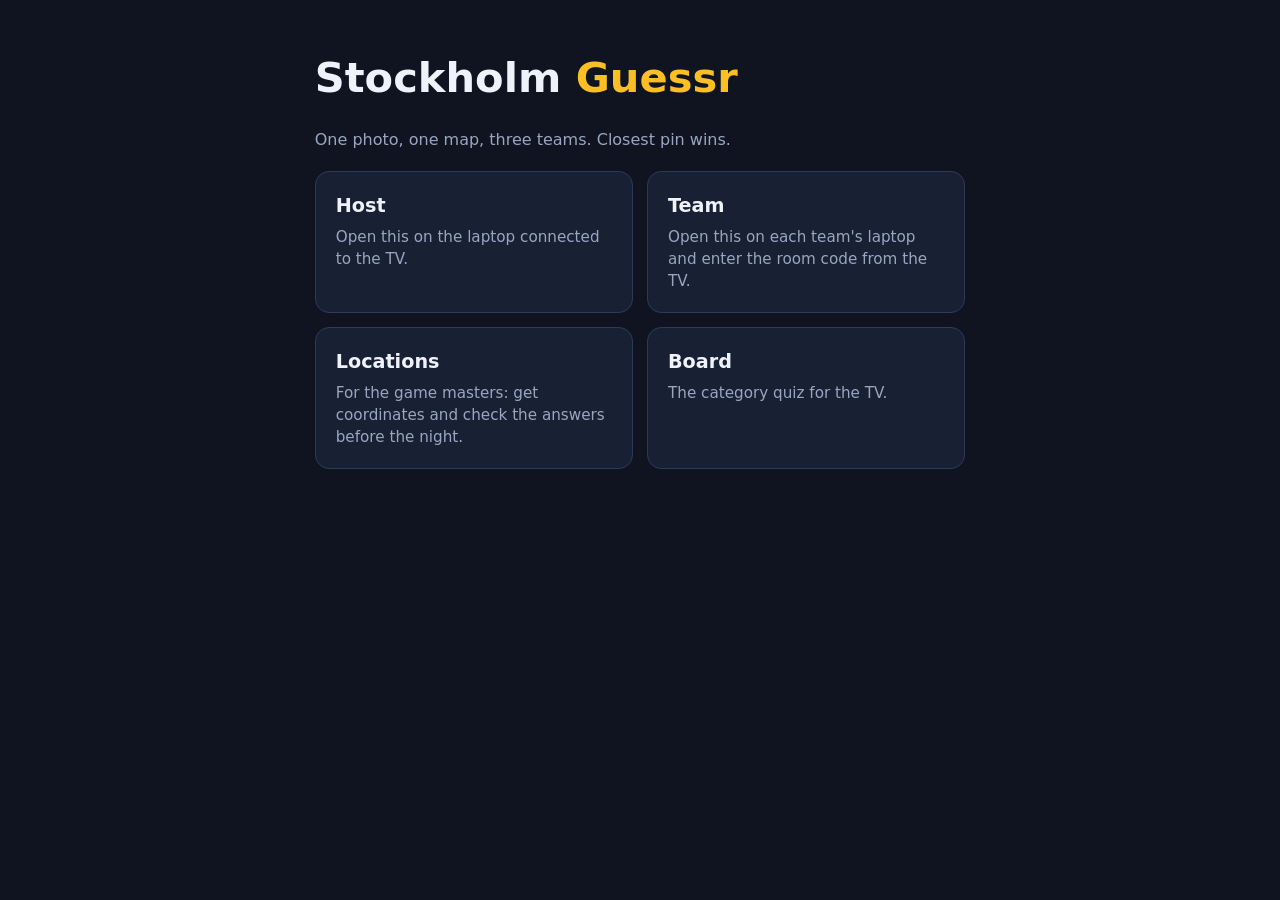
<file: index.html>
<!doctype html>
<html lang="en">
<head>
  <meta charset="utf-8">
  <meta name="viewport" content="width=device-width, initial-scale=1">
  <title>Stockholm Guessr</title>
  <link rel="stylesheet" href="css/style.css">
</head>
<body>
  <main class="home">
    <h1>Stockholm <b>Guessr</b></h1>
    <p class="muted" style="margin:0">One photo, one map, three teams. Closest pin wins.</p>
    <div class="tiles">
      <a class="tile" href="host.html"><strong>Host</strong><span>Open this on the laptop connected to the TV.</span></a>
      <a class="tile" href="team.html"><strong>Team</strong><span>Open this on each team's laptop and enter the room code from the TV.</span></a>
      <a class="tile" href="pick.html"><strong>Locations</strong><span>For the game masters: get coordinates and check the answers before the night.</span></a>
      <a class="tile" href="board.html"><strong>Board</strong><span>The category quiz for the TV.</span></a>
    </div>
  </main>
</body>
</html>
</file>
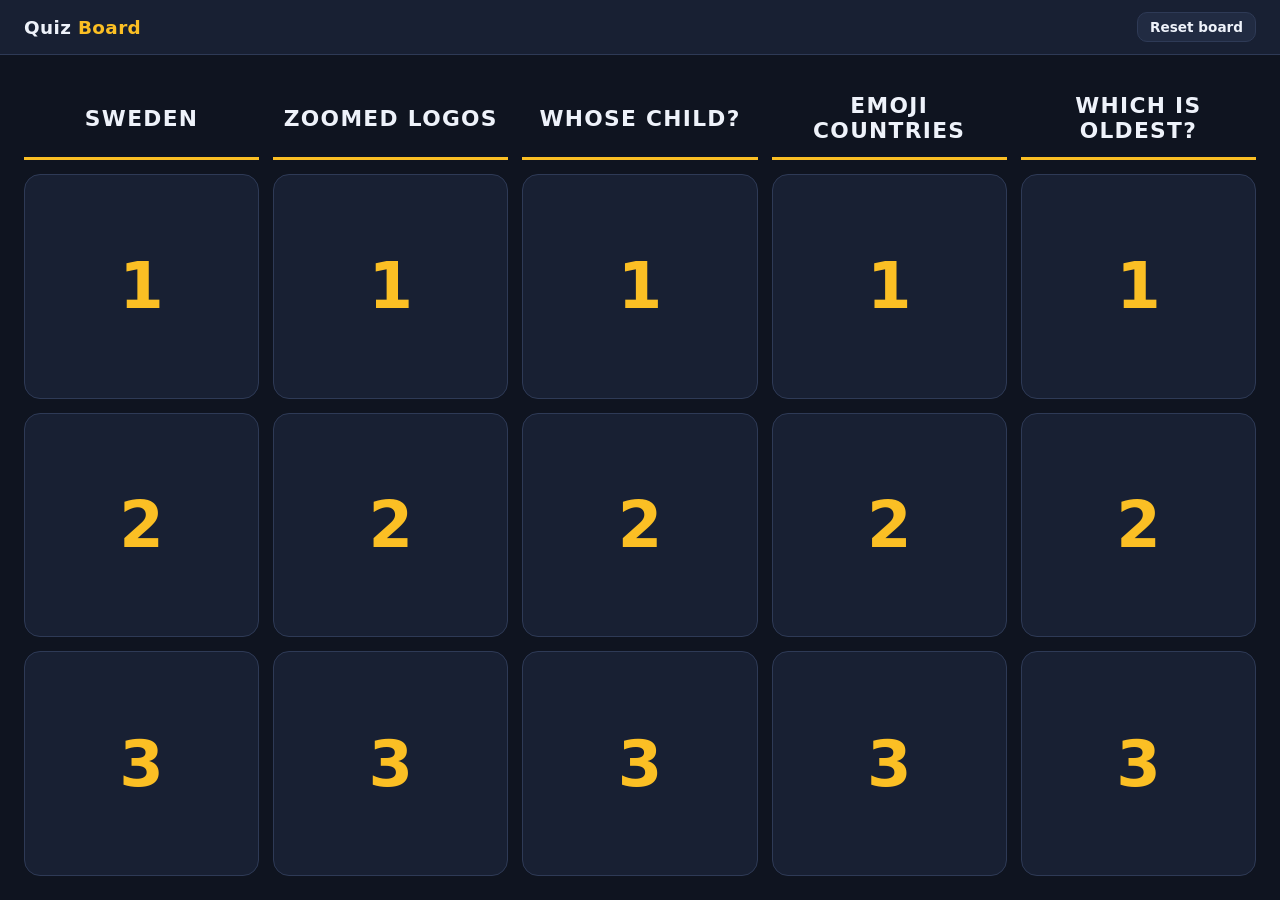
<file: board.html>
<!doctype html>
<html lang="en">
<head>
  <meta charset="utf-8">
  <meta name="viewport" content="width=device-width, initial-scale=1">
  <title>Quiz Board</title>
  <style>
    :root {
      --bg: #0f1420;
      --panel: #182033;
      --panel-2: #212b42;
      --line: #2e3a56;
      --text: #eef2fa;
      --muted: #9aa6c0;
      --accent: #fbbf24;
      --accent-ink: #1a1300;
      --good: #34d399;
      --good-bg: #0f3b2c;
      --radius: 16px;
      font-family: "Inter", system-ui, -apple-system, "Segoe UI", Roboto, sans-serif;
    }
    * { box-sizing: border-box; }
    html, body { margin: 0; height: 100%; }
    body {
      background: var(--bg); color: var(--text);
      display: flex; flex-direction: column; height: 100vh;
      -webkit-font-smoothing: antialiased;
    }
    button { font: inherit; color: inherit; }
    .hidden { display: none !important; }

    .topbar {
      flex: none; display: flex; align-items: center; gap: 16px;
      padding: 12px 24px; border-bottom: 1px solid var(--line); background: var(--panel);
    }
    .brand { font-weight: 800; font-size: 1.15rem; letter-spacing: .02em; }
    .brand b { color: var(--accent); }
    .spacer { flex: 1; }
    .btn {
      border: 1px solid var(--line); background: var(--panel-2);
      padding: 10px 16px; border-radius: 10px; cursor: pointer; font-weight: 600;
    }
    .btn:hover { border-color: var(--muted); }
    .btn.small { padding: 6px 12px; font-size: .85rem; }
    .btn.primary { background: var(--accent); color: var(--accent-ink); border-color: var(--accent); }
    .btn.big { padding: 16px 36px; font-size: 1.3rem; border-radius: 12px; }
    .hint { color: var(--muted); font-size: .85rem; }

    /* ---------- board ---------- */
    #board {
      flex: 1; min-height: 0;
      display: grid; gap: 14px; padding: 24px;
      grid-template-rows: auto repeat(3, 1fr);
    }
    .cat {
      display: flex; align-items: center; justify-content: center; text-align: center;
      font-weight: 800; font-size: clamp(1rem, 1.7vw, 1.6rem);
      text-transform: uppercase; letter-spacing: .06em;
      padding: 14px 8px; border-bottom: 3px solid var(--accent);
    }
    .tile {
      display: flex; align-items: center; justify-content: center;
      background: var(--panel); border: 1px solid var(--line); border-radius: var(--radius);
      font-size: clamp(2.2rem, 5vw, 4.5rem); font-weight: 900; color: var(--accent);
      cursor: pointer; transition: transform .12s, border-color .12s, background .12s;
      min-height: 0;
    }
    .tile:hover { transform: translateY(-2px); border-color: var(--accent); background: var(--panel-2); }
    .tile.done { color: #3b4763; background: #121828; border-style: dashed; }
    .tile.done:hover { color: var(--muted); }

    /* ---------- question ---------- */
    #question { flex: 1; min-height: 0; display: flex; flex-direction: column; }
    .q-head {
      flex: none; display: flex; align-items: center; gap: 16px;
      padding: 18px 28px 0;
    }
    .q-cat { text-transform: uppercase; letter-spacing: .12em; font-weight: 800; color: var(--muted); }
    .q-pts {
      background: var(--accent); color: var(--accent-ink); font-weight: 900;
      border-radius: 999px; padding: 4px 14px;
    }
    .q-body {
      flex: 1; min-height: 0; display: flex; flex-direction: column;
      align-items: center; justify-content: center; gap: 28px; padding: 20px 40px;
      text-align: center;
    }
    .q-text { font-size: clamp(1.6rem, 3vw, 2.8rem); font-weight: 800; line-height: 1.25; max-width: 1200px; }
    .q-foot { flex: none; display: flex; justify-content: center; gap: 14px; padding: 0 28px 28px; align-items: center; }
    .answer { font-size: clamp(2rem, 4vw, 3.6rem); font-weight: 900; color: var(--accent); }
    .note { color: var(--muted); font-size: clamp(1rem, 1.4vw, 1.25rem); max-width: 1100px; }

    .options { display: grid; gap: 16px; width: min(1200px, 100%); }
    .options.four { grid-template-columns: 1fr 1fr; }
    .options.three { grid-template-columns: repeat(3, 1fr); }
    .opt {
      display: flex; align-items: center; gap: 18px; text-align: left;
      background: var(--panel); border: 2px solid var(--line); border-radius: var(--radius);
      padding: 22px 26px; font-size: clamp(1.3rem, 2.2vw, 2rem); font-weight: 700;
      transition: opacity .2s, background .2s, border-color .2s;
    }
    .opt .letter {
      flex: none; width: 1.8em; height: 1.8em; border-radius: 50%;
      display: flex; align-items: center; justify-content: center;
      background: var(--panel-2); color: var(--accent); font-weight: 900;
    }
    .options.three .opt { flex-direction: column; text-align: center; justify-content: center; padding: 30px 20px; min-height: 220px; }
    .opt .year { font-size: 1.4em; font-weight: 900; color: var(--muted); }
    .revealed .opt { opacity: .35; }
    .revealed .opt.right { opacity: 1; background: var(--good-bg); border-color: var(--good); }
    .revealed .opt.right .letter { background: var(--good); color: #052e1f; }
    .revealed .opt.right .year { color: var(--good); }

    .emoji {
      font-size: clamp(4rem, 12vw, 11rem); line-height: 1.1; letter-spacing: .08em;
      font-family: "Apple Color Emoji", "Segoe UI Emoji", "Noto Color Emoji", sans-serif;
    }
    .pic {
      max-width: 100%; max-height: 62vh; object-fit: contain; display: block;
      border-radius: 12px; background: #fff;
    }
    .pic.child { background: none; }
    .missing {
      width: min(700px, 90%); min-height: 300px; border: 3px dashed var(--line); border-radius: 16px;
      display: flex; flex-direction: column; align-items: center; justify-content: center; gap: 8px;
      color: var(--muted); font-size: 1.2rem; padding: 20px;
    }
    .missing code { color: var(--text); font-size: 1.3rem; }

    @media (max-width: 800px) {
      #board { padding: 12px; gap: 8px; }
      .options.four, .options.three { grid-template-columns: 1fr; }
      .options.three .opt { min-height: 0; }
      .q-body { padding: 16px; }
    }
  </style>
</head>
<body>
  <div class="topbar">
    <div class="brand" id="title"></div>
    <div class="spacer"></div>
    <span class="hint" id="keys"></span>
    <button class="btn small" id="btnBack">Back to board</button>
    <button class="btn small" id="btnReset">Reset board</button>
  </div>

  <main id="board"></main>

  <section id="question" class="hidden">
    <div class="q-head">
      <span class="q-cat" id="qCat"></span>
      <span class="q-pts" id="qPts"></span>
    </div>
    <div class="q-body" id="qBody"></div>
    <div class="q-foot">
      <button class="btn primary big" id="btnReveal">Reveal answer</button>
    </div>
  </section>

  <script src="board-config.js"></script>
  <script>
    (function () {
      const CFG = window.BOARD_CONFIG;
      const $ = (id) => document.getElementById(id);
      const KEY = "board_done_v1";
      const EXTS = ["jpg", "jpeg", "png", "webp", "JPG", "JPEG", "PNG"];
      const LEVELS = ["Easy", "Medium", "Hard"];

      let done = {};
      try { done = JSON.parse(localStorage.getItem(KEY)) || {}; } catch (e) { done = {}; }
      const save = () => { try { localStorage.setItem(KEY, JSON.stringify(done)); } catch (e) {} };

      let open = null; // { c, q, revealed }

      const esc = (s) => String(s == null ? "" : s).replace(/[&<>"']/g, (ch) => ({ "&": "&amp;", "<": "&lt;", ">": "&gt;", '"': "&quot;", "'": "&#39;" }[ch]));
      const el = (tag, cls, html) => { const e = document.createElement(tag); if (cls) e.className = cls; if (html != null) e.innerHTML = html; return e; };

      // Loads "board/logo-easy-zoom" by trying each file ending in turn.
      function image(base, cls) {
        const wrap = el("div");
        const img = el("img", "pic " + (cls || ""));
        img.alt = "";
        const hasExt = /\.[a-z0-9]{3,4}$/i.test(base);
        const stem = hasExt ? base.replace(/\.[a-z0-9]{3,4}$/i, "") : base;
        const tries = (hasExt ? [base] : []).concat(EXTS.map((x) => stem + "." + x));
        let i = 0;
        img.onerror = () => {
          i++;
          if (i < tries.length) img.src = tries[i];
          else wrap.replaceChildren(el("div", "missing", "Image not found. Upload<br><code>" + esc(stem) + ".jpg</code>(or .png)"));
        };
        img.src = tries[0];
        wrap.appendChild(img);
        return wrap;
      }

      // ---------- board ----------
      function renderBoard() {
        const b = $("board");
        b.innerHTML = "";
        b.style.gridTemplateColumns = "repeat(" + CFG.categories.length + ", minmax(0, 1fr))";
        CFG.categories.forEach((cat) => b.appendChild(el("div", "cat", esc(cat.name))));
        for (let q = 0; q < 3; q++) {
          CFG.categories.forEach((cat, c) => {
            const t = el("button", "tile" + (done[c + "-" + q] ? " done" : ""), String(q + 1));
            t.dataset.c = c;
            t.dataset.q = q;
            t.title = cat.name + " · " + LEVELS[q];
            if (!cat.questions[q]) t.disabled = true;
            t.onclick = () => openQ(c, q);
            b.appendChild(t);
          });
        }
      }

      function showBoard() {
        open = null;
        $("question").classList.add("hidden");
        $("board").classList.remove("hidden");
        $("btnBack").classList.add("hidden");
        $("btnReset").classList.remove("hidden");
        $("keys").textContent = "";
        renderBoard();
      }

      // ---------- question ----------
      function openQ(c, q) {
        open = { c, q, revealed: false };
        const cat = CFG.categories[c];
        $("qCat").textContent = cat.name + " · " + LEVELS[q];
        $("qPts").textContent = (q + 1) + (q === 0 ? " point" : " points");
        $("board").classList.add("hidden");
        $("question").classList.remove("hidden");
        $("btnBack").classList.remove("hidden");
        $("btnReset").classList.add("hidden");
        $("btnReveal").classList.remove("hidden");
        $("keys").textContent = "Space = reveal, then back · Esc = back";
        drawQ();
      }

      function drawQ() {
        const { c, q, revealed } = open;
        const Q = CFG.categories[c].questions[q];
        const body = $("qBody");
        body.innerHTML = "";
        body.classList.toggle("revealed", revealed);

        if (Q.type === "choice") {
          body.appendChild(el("div", "q-text", esc(Q.question)));
          const box = el("div", "options " + (Q.options.length === 3 ? "three" : "four"));
          Q.options.forEach((o, i) => {
            const opt = el("div", "opt" + (i + 1 === Q.correct ? " right" : ""), '<span class="letter">' + "ABCD"[i] + "</span><span>" + esc(o) + "</span>");
            box.appendChild(opt);
          });
          body.appendChild(box);
        } else if (Q.type === "oldest") {
          body.appendChild(el("div", "q-text", esc(Q.question || "Which is the oldest?")));
          const box = el("div", "options three");
          Q.options.forEach((o, i) => {
            const opt = el("div", "opt" + (i + 1 === Q.correct ? " right" : ""),
              '<span class="letter">' + "ABC"[i] + "</span><span>" + esc(o.name) + "</span>" + (revealed ? '<span class="year">' + esc(o.year) + "</span>" : ""));
            box.appendChild(opt);
          });
          body.appendChild(box);
        } else if (Q.type === "logo") {
          body.appendChild(el("div", "q-text", revealed ? "" : "Which brand is this?"));
          body.appendChild(image(revealed ? Q.full : Q.zoomed));
          if (revealed) body.appendChild(el("div", "answer", esc(Q.answer)));
        } else if (Q.type === "child") {
          body.appendChild(el("div", "q-text", "Who are the parents?"));
          body.appendChild(image(Q.image, "child"));
          if (revealed) body.appendChild(el("div", "answer", esc(Q.answer)));
        } else if (Q.type === "emoji") {
          body.appendChild(el("div", "q-text", "Which country?"));
          body.appendChild(el("div", "emoji", esc(Q.emoji)));
          if (revealed) body.appendChild(el("div", "answer", esc(Q.answer)));
        }
        if (revealed && Q.note) body.appendChild(el("div", "note", esc(Q.note)));
        // drop the empty heading on logo reveal
        body.querySelectorAll(".q-text").forEach((n) => { if (!n.textContent) n.remove(); });
        $("btnReveal").classList.toggle("hidden", revealed);
      }

      function reveal() {
        if (!open || open.revealed) return;
        open.revealed = true;
        done[open.c + "-" + open.q] = true;
        save();
        drawQ();
      }

      // ---------- wiring ----------
      $("title").innerHTML = esc(CFG.title).replace(/(\S+)$/, "<b>$1</b>");
      document.title = CFG.title;
      $("btnReveal").onclick = reveal;
      $("btnBack").onclick = showBoard;
      $("btnReset").onclick = () => {
        if (!confirm("Mark all questions as not played?")) return;
        done = {};
        save();
        renderBoard();
      };
      document.addEventListener("keydown", (e) => {
        if (!open) return;
        if (e.key === " " || e.key === "Enter") { e.preventDefault(); if (!open.revealed) reveal(); else showBoard(); }
        else if (e.key === "Escape" || e.key === "Backspace") { e.preventDefault(); showBoard(); }
      });

      showBoard();
    })();
  </script>
</body>
</html>
</file>
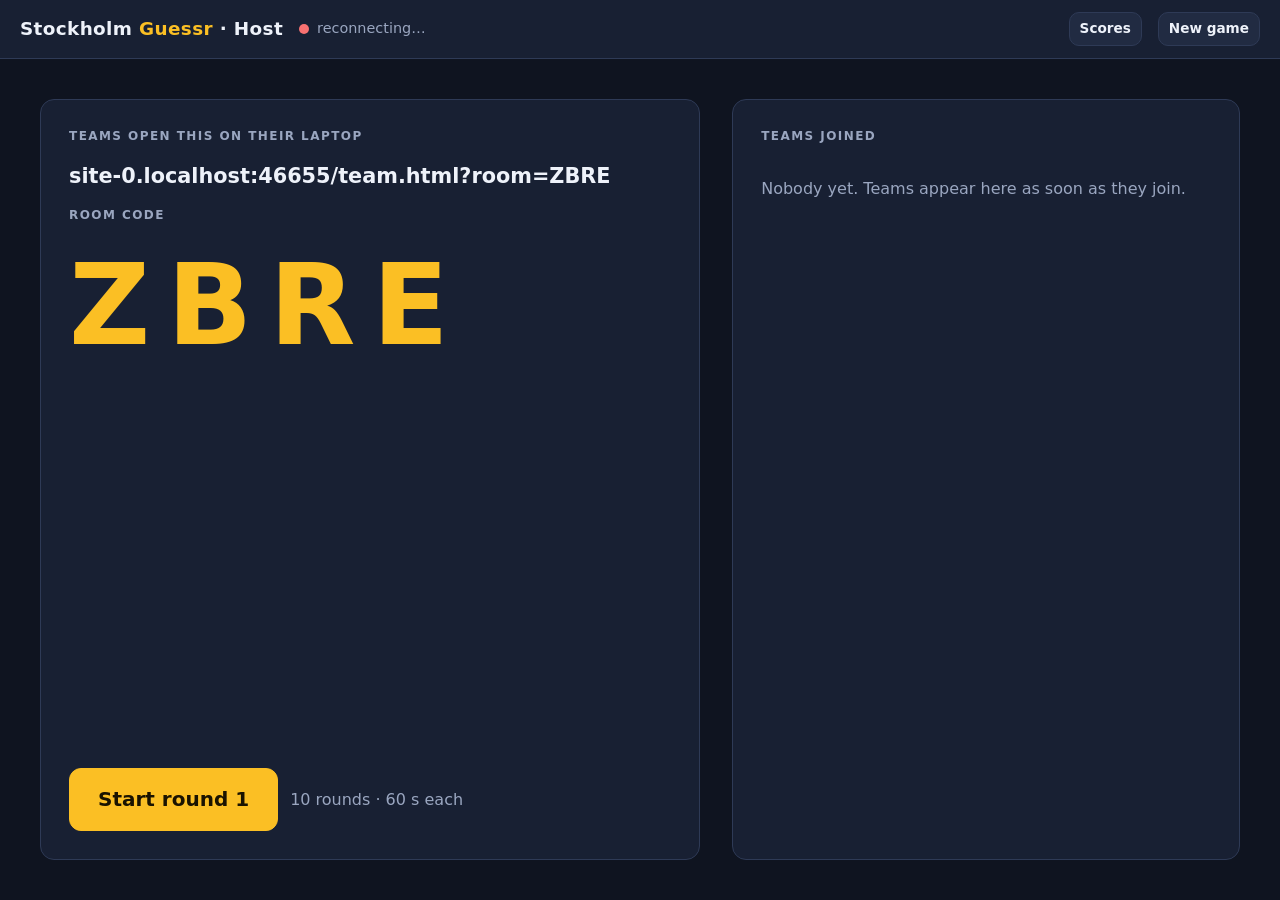
<file: host.html>
<!doctype html>
<html lang="en">
<head>
  <meta charset="utf-8">
  <meta name="viewport" content="width=device-width, initial-scale=1">
  <title>Stockholm Guessr · Host</title>
  <link rel="stylesheet" href="vendor/leaflet/leaflet.css">
  <link rel="stylesheet" href="vendor/maplibre/maplibre-gl.css">
  <link rel="stylesheet" href="css/style.css">
</head>
<body>
  <div class="topbar">
    <div class="brand">Stockholm <b>Guessr</b> · Host</div>
    <span class="status" id="status">connecting</span>
    <div class="spacer"></div>
    <button class="btn small" id="btnScores">Scores</button>
    <button class="btn small" id="btnNewGame">New game</button>
  </div>
  <div class="banner hidden" id="banner"></div>

  <!-- Lobby -->
  <section class="screen" id="lobby">
    <div class="lobby">
      <div class="card col">
        <div class="label">Teams open this on their laptop</div>
        <div class="join-url" id="joinUrl"></div>
        <div class="label">Room code</div>
        <div class="code" id="roomCode">----</div>
        <div class="actions">
          <button class="btn primary big" id="btnStartFirst">Start round 1</button>
          <span class="muted" id="roundCount"></span>
        </div>
      </div>
      <div class="card col">
        <div class="label">Teams joined</div>
        <div class="teams" id="lobbyTeams"></div>
        <div class="muted" id="lobbyEmpty">Nobody yet. Teams appear here as soon as they join.</div>
      </div>
    </div>
  </section>

  <!-- Round in progress -->
  <section class="screen hidden" id="round">
    <div class="split">
      <div class="photo-stage"><img id="roundPhoto" alt="Where is this?"></div>
      <aside class="side">
        <div>
          <div class="label">Round</div>
          <div class="round-no" id="roundNo"></div>
        </div>
        <div class="timer" id="timer">--</div>
        <div>
          <div class="label" style="margin-bottom:8px">Guesses</div>
          <div class="teams" id="roundTeams"></div>
        </div>
        <div style="margin-top:auto; display:flex; flex-direction:column; gap:10px">
          <button class="btn primary big" id="btnReveal">Reveal answer</button>
          <button class="btn small" id="btnManual">Enter a guess by hand</button>
        </div>
      </aside>
    </div>
  </section>

  <!-- Reveal -->
  <section class="screen hidden" id="reveal">
    <div class="split">
      <div id="revealMap" class="map"></div>
      <aside class="side">
        <div>
          <div class="label" id="revealRoundLabel"></div>
          <div class="answer" id="revealAnswer"></div>
        </div>
        <img class="thumb" id="revealThumb" alt="">
        <div>
          <div class="label" style="margin-bottom:8px">This round</div>
          <div class="teams" id="revealResults"></div>
        </div>
        <div>
          <div class="label" style="margin-bottom:8px">Total</div>
          <div class="teams" id="revealTotals"></div>
        </div>
        <div style="margin-top:auto">
          <button class="btn primary big" id="btnNext" style="width:100%">Next round</button>
        </div>
      </aside>
    </div>
  </section>

  <!-- Final -->
  <section class="screen hidden" id="final">
    <div class="final">
      <div class="label">Final scores</div>
      <h1 id="winnerLine"></h1>
      <div class="teams" id="finalTeams"></div>
      <button class="btn" id="btnBackFromFinal">Back</button>
    </div>
  </section>

  <!-- Scores overlay -->
  <div class="overlay hidden" id="scoresOverlay">
    <div class="dialog">
      <h2>Scores so far</h2>
      <div class="teams" id="overlayTeams"></div>
      <div class="row"><button class="btn" data-close>Close</button></div>
    </div>
  </div>

  <!-- Manual guess -->
  <div class="overlay hidden" id="manualOverlay">
    <div class="dialog">
      <h2>Enter a guess by hand</h2>
      <p class="muted" style="margin:0">Use this if a laptop can't connect. The team reads out the coordinates shown under their map.</p>
      <label class="label" for="manualTeam">Team</label>
      <select id="manualTeam"></select>
      <input type="text" id="manualNewName" class="hidden" placeholder="New team name">
      <label class="label" for="manualCoords">Coordinates</label>
      <input type="text" id="manualCoords" placeholder="59.33012, 18.06581">
      <div class="err" id="manualErr"></div>
      <div class="row">
        <button class="btn" data-close>Cancel</button>
        <button class="btn primary" id="manualSave">Save guess</button>
      </div>
    </div>
  </div>

  <script src="vendor/leaflet/leaflet.js"></script>
  <script src="vendor/maplibre/maplibre-gl.js"></script>
  <script src="vendor/maplibre/leaflet-maplibre-gl.js"></script>
  <script src="config.js"></script>
  <script src="js/common.js"></script>
  <script src="js/host.js"></script>
</body>
</html>
</file>
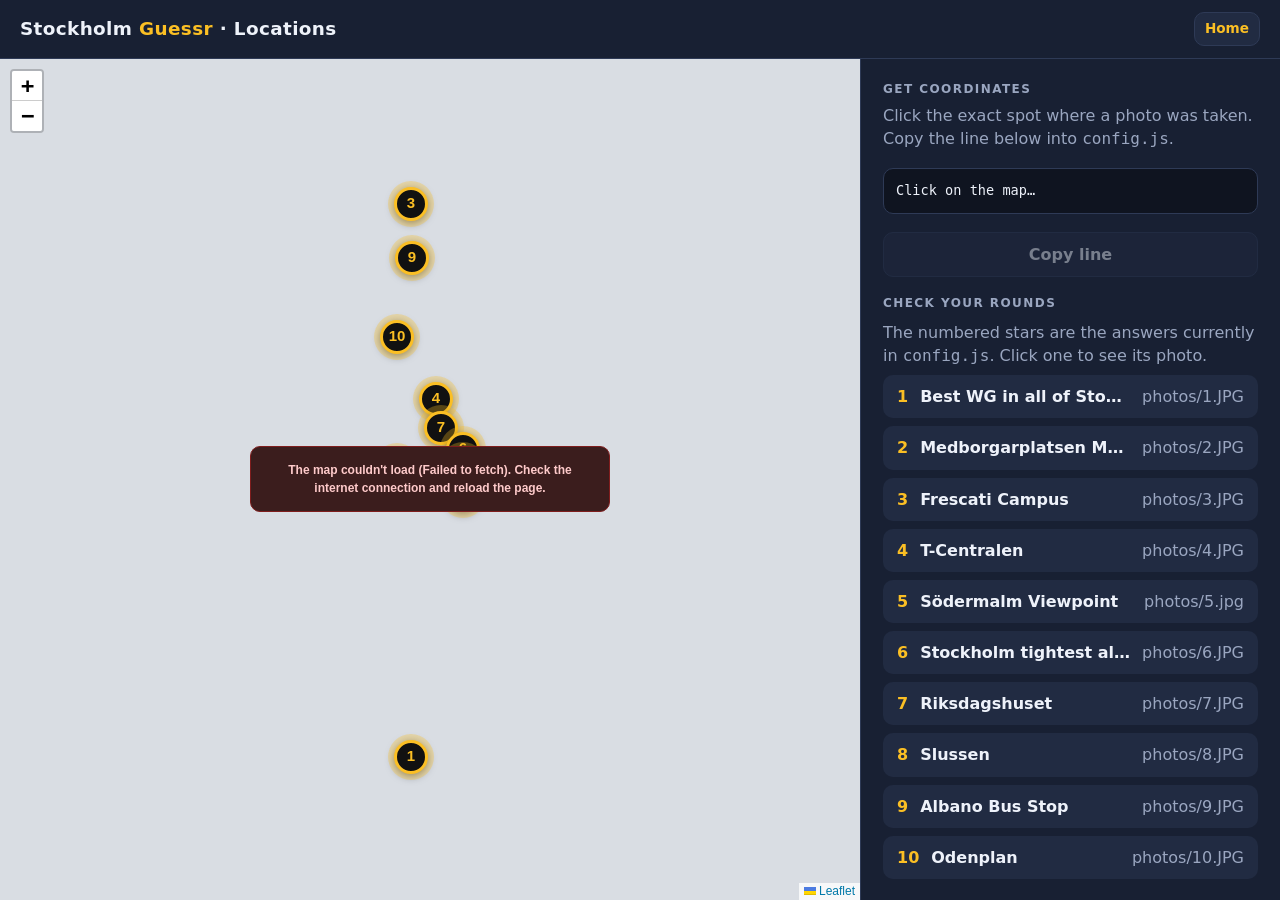
<file: pick.html>
<!doctype html>
<html lang="en">
<head>
  <meta charset="utf-8">
  <meta name="viewport" content="width=device-width, initial-scale=1">
  <title>Stockholm Guessr · Locations</title>
  <link rel="stylesheet" href="vendor/leaflet/leaflet.css">
  <link rel="stylesheet" href="vendor/maplibre/maplibre-gl.css">
  <link rel="stylesheet" href="css/style.css">
</head>
<body>
  <div class="topbar">
    <div class="brand">Stockholm <b>Guessr</b> · Locations</div>
    <div class="spacer"></div>
    <a class="btn small" href="index.html" style="text-decoration:none">Home</a>
  </div>
  <section class="screen">
    <div class="split">
      <div id="map" class="map"></div>
      <aside class="side">
        <div>
          <div class="label">Get coordinates</div>
          <p class="muted" style="margin:6px 0 0">Click the exact spot where a photo was taken. Copy the line below into <code>config.js</code>.</p>
        </div>
        <div class="snippet" id="snippet">Click on the map…</div>
        <button class="btn" id="btnCopy" disabled>Copy line</button>
        <div>
          <div class="label" style="margin-bottom:8px">Check your rounds</div>
          <p class="muted" style="margin:0 0 8px">The numbered stars are the answers currently in <code>config.js</code>. Click one to see its photo.</p>
          <div class="teams" id="roundList"></div>
        </div>
      </aside>
    </div>
  </section>
  <script src="vendor/leaflet/leaflet.js"></script>
  <script src="vendor/maplibre/maplibre-gl.js"></script>
  <script src="vendor/maplibre/leaflet-maplibre-gl.js"></script>
  <script src="config.js"></script>
  <script src="js/common.js"></script>
  <script>
    (function () {
      const { CFG, esc } = GQ;
      const map = GQ.makeMap(document.getElementById("map"), "labels");
      const next = CFG.rounds.length + 1;
      let marker = null;
      let line = "";

      map.on("click", (e) => {
        const lat = e.latlng.lat.toFixed(5);
        const lng = e.latlng.lng.toFixed(5);
        line = '{ photo: "photos/' + next + '.jpg", lat: ' + lat + ", lng: " + lng + ', answer: "" },';
        document.getElementById("snippet").textContent = line;
        document.getElementById("btnCopy").disabled = false;
        if (marker) marker.setLatLng(e.latlng);
        else marker = L.marker(e.latlng, { icon: GQ.pinIcon("#ef476f", "+") }).addTo(map);
      });

      document.getElementById("btnCopy").onclick = async () => {
        try {
          await navigator.clipboard.writeText(line);
          document.getElementById("btnCopy").textContent = "Copied ✓";
          setTimeout(() => (document.getElementById("btnCopy").textContent = "Copy line"), 1500);
        } catch (e) {
          alert("Copy didn't work here. Select the text and copy it by hand.");
        }
      };

      const list = document.getElementById("roundList");
      const pts = [];
      CFG.rounds.forEach((r, i) => {
        const icon = L.divIcon({ className: "pin-wrap", html: '<div class="goal" style="width:34px;height:34px;font-size:15px;font-weight:900">' + (i + 1) + "</div>", iconSize: [34, 34], iconAnchor: [17, 17] });
        const m = L.marker([r.lat, r.lng], { icon })
          .bindPopup("<b>" + (i + 1) + ". " + esc(r.answer || "") + '</b><img class="popup-img" src="' + esc(r.photo) + '" alt="">')
          .addTo(map);
        pts.push([r.lat, r.lng]);
        const row = document.createElement("div");
        row.className = "team-row";
        row.style.cursor = "pointer";
        row.innerHTML = '<span class="rank" style="font-weight:900;color:var(--accent)">' + (i + 1) + '</span><span class="name">' + esc(r.answer || r.photo) + '</span><span class="meta">' + esc(r.photo) + "</span>";
        row.onclick = () => { map.setView([r.lat, r.lng], 16); m.openPopup(); };
        list.appendChild(row);
      });
      if (pts.length) map.fitBounds(pts, { padding: [60, 60] });
    })();
  </script>
</body>
</html>
</file>
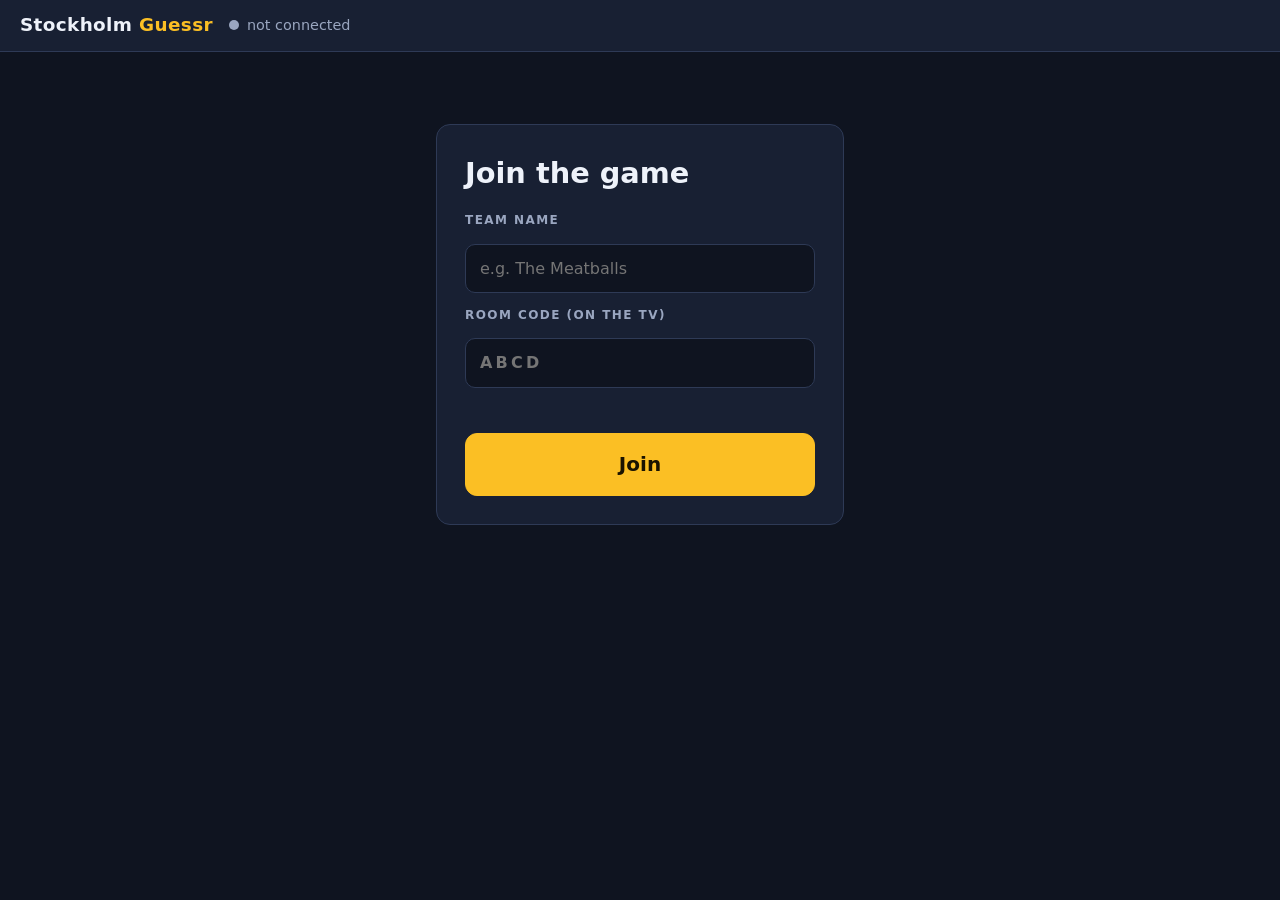
<file: team.html>
<!doctype html>
<html lang="en">
<head>
  <meta charset="utf-8">
  <meta name="viewport" content="width=device-width, initial-scale=1">
  <title>Stockholm Guessr · Team</title>
  <link rel="stylesheet" href="vendor/leaflet/leaflet.css">
  <link rel="stylesheet" href="vendor/maplibre/maplibre-gl.css">
  <link rel="stylesheet" href="css/style.css">
</head>
<body>
  <div class="topbar">
    <div class="brand">Stockholm <b>Guessr</b></div>
    <span class="status" id="status">not connected</span>
    <div class="spacer"></div>
    <span class="team-row hidden" id="teamBadge" style="padding:6px 12px"><span class="chip" id="teamChip" style="--c:var(--accent)"></span><span class="name" id="teamName"></span></span>
    <span class="pts hidden" id="teamScore"></span>
  </div>
  <div class="banner hidden" id="banner"></div>

  <!-- Join -->
  <section id="join">
    <div class="team-join">
      <div class="card">
        <h1>Join the game</h1>
        <label class="label" for="inName">Team name</label>
        <input type="text" id="inName" maxlength="24" placeholder="e.g. The Meatballs" autocomplete="off">
        <label class="label" for="inRoom">Room code (on the TV)</label>
        <input type="text" id="inRoom" maxlength="4" placeholder="ABCD" autocomplete="off" style="text-transform:uppercase; letter-spacing:.2em; font-weight:800">
        <div class="err" id="joinErr"></div>
        <button class="btn primary big" id="btnJoin">Join</button>
      </div>
    </div>
  </section>

  <!-- Waiting -->
  <section class="screen hidden" id="wait">
    <div class="center-msg">
      <div class="label" id="waitLabel">You're in</div>
      <h2 id="waitTitle">Waiting for the host to start…</h2>
      <p class="muted" id="waitSub">Keep this page open. The photo appears here when the round starts.</p>
      <button class="btn small" id="btnLeave">Change team or room</button>
    </div>
  </section>

  <!-- Playing -->
  <section class="screen hidden" id="play">
    <div class="play">
      <div class="photo-stage" id="photoBox">
        <img id="photo" alt="Where is this?">
        <span class="hint">Click to enlarge</span>
      </div>
      <div class="map" id="map"></div>
      <div class="bottombar">
        <div>
          <div class="label" id="roundLabel"></div>
          <div class="timer" id="timer">--</div>
        </div>
        <div class="msg" id="msg"></div>
        <button class="btn primary big" id="btnLock" disabled>Lock in guess</button>
      </div>
    </div>
  </section>

  <div class="overlay lightbox hidden" id="lightbox"><img id="lightImg" alt=""></div>

  <script src="vendor/leaflet/leaflet.js"></script>
  <script src="vendor/maplibre/maplibre-gl.js"></script>
  <script src="vendor/maplibre/leaflet-maplibre-gl.js"></script>
  <script src="config.js"></script>
  <script src="js/common.js"></script>
  <script src="js/team.js"></script>
</body>
</html>
</file>
<file: css/style.css>
:root {
  --bg: #0f1420;
  --panel: #182033;
  --panel-2: #212b42;
  --line: #2e3a56;
  --text: #eef2fa;
  --muted: #9aa6c0;
  --accent: #fbbf24;
  --accent-ink: #1a1300;
  --good: #34d399;
  --bad: #f87171;
  --radius: 14px;
  font-family: "Inter", system-ui, -apple-system, "Segoe UI", Roboto, sans-serif;
}

* { box-sizing: border-box; }
html, body { margin: 0; height: 100%; }
body {
  background: var(--bg);
  color: var(--text);
  font-size: 16px;
  line-height: 1.45;
  -webkit-font-smoothing: antialiased;
}
button, input, select { font: inherit; color: inherit; }
a { color: var(--accent); }
.hidden { display: none !important; }
.muted { color: var(--muted); }

/* ---------- top bar ---------- */
.topbar {
  display: flex;
  align-items: center;
  gap: 16px;
  padding: 12px 20px;
  border-bottom: 1px solid var(--line);
  background: var(--panel);
}
.brand { font-weight: 800; letter-spacing: 0.02em; font-size: 1.15rem; }
.brand b { color: var(--accent); }
.spacer { flex: 1; }
.status { display: inline-flex; align-items: center; gap: 8px; font-size: 0.9rem; color: var(--muted); }
.status::before {
  content: ""; width: 10px; height: 10px; border-radius: 50%;
  background: var(--muted);
}
.status.online::before { background: var(--good); }
.status.offline::before { background: var(--bad); }

/* ---------- buttons ---------- */
.btn {
  border: 1px solid var(--line);
  background: var(--panel-2);
  padding: 10px 16px;
  border-radius: 10px;
  cursor: pointer;
  font-weight: 600;
}
.btn:hover { border-color: var(--muted); }
.btn:disabled { opacity: 0.45; cursor: not-allowed; }
.btn.primary { background: var(--accent); color: var(--accent-ink); border-color: var(--accent); }
.btn.primary:hover { filter: brightness(1.05); }
.btn.big { padding: 16px 28px; font-size: 1.25rem; border-radius: 12px; }
.btn.small { padding: 6px 10px; font-size: 0.85rem; }

input[type="text"], select {
  background: var(--bg);
  border: 1px solid var(--line);
  border-radius: 10px;
  padding: 12px 14px;
  width: 100%;
}
input[type="text"]:focus, select:focus { outline: 2px solid var(--accent); outline-offset: 1px; }

/* ---------- layout ---------- */
body { display: flex; flex-direction: column; height: 100vh; }
.topbar, .banner { flex: none; }
.screen { flex: 1; min-height: 0; }
.split {
  display: grid;
  grid-template-columns: minmax(0, 1fr) 420px;
  height: 100%;
}
.side {
  border-left: 1px solid var(--line);
  background: var(--panel);
  padding: 22px;
  display: flex;
  flex-direction: column;
  gap: 18px;
  overflow-y: auto;
}
.photo-stage {
  background: #05070c;
  display: flex;
  align-items: center;
  justify-content: center;
  overflow: hidden;
  height: 100%;
}
.photo-stage img { max-width: 100%; max-height: 100%; object-fit: contain; display: block; }
.map { width: 100%; height: 100%; background: #d9dde3; }

.label { text-transform: uppercase; letter-spacing: 0.12em; font-size: 0.75rem; color: var(--muted); font-weight: 700; }
.round-no { font-size: 1.4rem; font-weight: 800; }
.timer { font-size: 4.5rem; font-weight: 800; font-variant-numeric: tabular-nums; line-height: 1; }
.timer.low { color: var(--bad); }
.timer.up { font-size: 2.6rem; color: var(--bad); }

/* team rows */
.teams { display: flex; flex-direction: column; gap: 8px; }
.team-row {
  display: flex; align-items: center; gap: 12px;
  background: var(--panel-2);
  border-radius: 10px;
  padding: 10px 14px;
}
.chip { width: 14px; height: 14px; border-radius: 50%; flex: none; background: var(--c); }
.team-row .name { font-weight: 700; flex: 1; min-width: 0; overflow: hidden; text-overflow: ellipsis; white-space: nowrap; }
.team-row .meta { color: var(--muted); font-variant-numeric: tabular-nums; }
.team-row .meta.ok { color: var(--good); font-weight: 700; }
.team-row .pts { font-weight: 800; color: var(--accent); font-variant-numeric: tabular-nums; }
.team-row.first { outline: 2px solid var(--accent); }

/* ---------- lobby ---------- */
.lobby {
  display: grid;
  grid-template-columns: 1.3fr 1fr;
  gap: 32px;
  padding: 40px;
  height: 100%;
}
.card {
  background: var(--panel);
  border: 1px solid var(--line);
  border-radius: var(--radius);
  padding: 28px;
}
.code {
  font-size: 7rem;
  font-weight: 900;
  letter-spacing: 0.15em;
  color: var(--accent);
  line-height: 1;
  margin: 8px 0 20px;
}
.join-url { font-size: 1.3rem; word-break: break-all; font-weight: 600; }
.lobby .actions { margin-top: auto; display: flex; gap: 12px; align-items: center; flex-wrap: wrap; }
.lobby .col { display: flex; flex-direction: column; gap: 16px; }

/* ---------- reveal ---------- */
.answer { font-size: 1.6rem; font-weight: 800; line-height: 1.2; }
.thumb { width: 100%; max-height: 180px; object-fit: cover; border-radius: 10px; display: block; }
.result-row .rank { font-weight: 900; width: 24px; color: var(--muted); }
.result-row .plus { font-weight: 800; color: var(--good); min-width: 34px; text-align: right; }

/* ---------- final ---------- */
.final { display: flex; flex-direction: column; align-items: center; padding: 48px 20px; gap: 24px; height: 100%; overflow-y: auto; }
.final h1 { font-size: 3rem; margin: 0; }
.final .teams { width: min(720px, 100%); }
.final .team-row { padding: 18px 22px; font-size: 1.6rem; }

/* ---------- pins ---------- */
.pin-wrap { background: none; border: none; }
.pin {
  width: 30px; height: 30px;
  background: var(--c);
  border: 3px solid #fff;
  border-radius: 50% 50% 50% 0;
  transform: rotate(-45deg);
  box-shadow: 0 2px 6px rgba(0,0,0,.45);
  display: flex; align-items: center; justify-content: center;
}
.pin span { transform: rotate(45deg); color: #fff; font-weight: 900; font-size: 13px; text-shadow: 0 1px 2px rgba(0,0,0,.5); }
.goal {
  width: 44px; height: 44px; border-radius: 50%;
  background: #111; color: var(--accent);
  border: 3px solid var(--accent);
  display: flex; align-items: center; justify-content: center;
  font-size: 24px;
  box-shadow: 0 0 0 6px rgba(251,191,36,.3), 0 2px 8px rgba(0,0,0,.5);
}
.leaflet-tooltip.dist {
  background: #111a2b; color: #fff; border: none; font-weight: 700; font-size: 13px;
  box-shadow: 0 2px 6px rgba(0,0,0,.4);
}
.leaflet-tooltip.dist::before { display: none; }

/* ---------- overlays ---------- */
.overlay {
  position: fixed; inset: 0;
  background: rgba(5, 8, 14, 0.82);
  display: flex; align-items: center; justify-content: center;
  z-index: 2000;
  padding: 20px;
}
.dialog {
  background: var(--panel);
  border: 1px solid var(--line);
  border-radius: var(--radius);
  padding: 24px;
  width: min(480px, 100%);
  display: flex; flex-direction: column; gap: 14px;
}
.dialog h2 { margin: 0; font-size: 1.3rem; }
.dialog .row { display: flex; gap: 10px; justify-content: flex-end; }
.lightbox img { max-width: 96vw; max-height: 94vh; object-fit: contain; border-radius: 8px; }

.banner {
  background: #3b1d1d; color: #fecaca; border-bottom: 1px solid #7f1d1d;
  padding: 10px 20px; font-size: 0.95rem;
}
.err { color: var(--bad); font-size: 0.9rem; min-height: 1.2em; }

/* ---------- team page ---------- */
.team-join { max-width: 440px; margin: 8vh auto; padding: 0 16px; }
.team-join .card { display: flex; flex-direction: column; gap: 14px; }
.team-join h1 { margin: 0 0 4px; font-size: 1.8rem; }
.center-msg { height: 100%; display: flex; flex-direction: column; align-items: center; justify-content: center; gap: 16px; text-align: center; padding: 20px; }
.center-msg h2 { font-size: 2rem; margin: 0; }

.play {
  display: grid;
  grid-template-columns: minmax(280px, 38%) minmax(0, 1fr);
  grid-template-rows: minmax(0, 1fr) auto;
  height: 100%;
}
.play .photo-stage { cursor: zoom-in; grid-row: 1; position: relative; }
.play .photo-stage .hint {
  position: absolute; bottom: 10px; left: 10px;
  background: rgba(0,0,0,.6); padding: 4px 10px; border-radius: 8px; font-size: 0.8rem; color: #ddd;
}
.play .map { grid-row: 1; }
.bottombar {
  grid-column: 1 / -1;
  display: flex; align-items: center; gap: 16px;
  padding: 12px 20px;
  background: var(--panel);
  border-top: 1px solid var(--line);
  flex-wrap: wrap;
}
.bottombar .timer { font-size: 2rem; min-width: 90px; }
.bottombar .timer.up { font-size: 1.3rem; }
.bottombar .msg { flex: 1; min-width: 200px; }
.coords { font-family: ui-monospace, Menlo, Consolas, monospace; font-size: 0.85rem; color: var(--muted); }
.result-big { font-size: 1.25rem; font-weight: 700; }
.result-big b { color: var(--accent); }

/* ---------- index / picker ---------- */
.home { max-width: 760px; margin: 0 auto; padding: 48px 20px; display: flex; flex-direction: column; gap: 20px; }
.home h1 { font-size: 2.6rem; margin: 0; }
.home h1 b { color: var(--accent); }
.tiles { display: grid; grid-template-columns: repeat(auto-fit, minmax(210px, 1fr)); gap: 14px; }
.tile {
  display: flex; flex-direction: column; gap: 6px;
  background: var(--panel); border: 1px solid var(--line); border-radius: var(--radius);
  padding: 20px; text-decoration: none; color: var(--text);
}
.tile:hover { border-color: var(--accent); }
.tile strong { font-size: 1.2rem; }
.tile span { color: var(--muted); font-size: 0.95rem; }
.snippet {
  font-family: ui-monospace, Menlo, Consolas, monospace; font-size: 0.85rem;
  background: var(--bg); border: 1px solid var(--line); border-radius: 10px;
  padding: 12px; white-space: pre-wrap; word-break: break-all;
}
.popup-img { width: 180px; display: block; border-radius: 6px; margin-top: 6px; }

@media (max-width: 900px) {
  .split, .lobby { grid-template-columns: 1fr; }
  .split { grid-template-rows: 55vh auto; height: auto; }
  body { height: auto; min-height: 100vh; }
  .screen { flex: none; }
  .side { border-left: none; border-top: 1px solid var(--line); }
  .play { grid-template-columns: 1fr; grid-template-rows: 32vh 55vh auto; }
  .play .map { grid-row: 2; }
  .code { font-size: 4.5rem; }
}

.map-error {
  position: absolute; z-index: 1000; left: 50%; top: 50%; transform: translate(-50%, -50%);
  background: #3b1d1d; color: #fecaca; border: 1px solid #7f1d1d; border-radius: 10px;
  padding: 14px 18px; max-width: 360px; text-align: center; font-weight: 600;
}
</file>
<file: vendor/leaflet/leaflet.css>
/* required styles */

.leaflet-pane,
.leaflet-tile,
.leaflet-marker-icon,
.leaflet-marker-shadow,
.leaflet-tile-container,
.leaflet-pane > svg,
.leaflet-pane > canvas,
.leaflet-zoom-box,
.leaflet-image-layer,
.leaflet-layer {
	position: absolute;
	left: 0;
	top: 0;
	}
.leaflet-container {
	overflow: hidden;
	}
.leaflet-tile,
.leaflet-marker-icon,
.leaflet-marker-shadow {
	-webkit-user-select: none;
	   -moz-user-select: none;
	        user-select: none;
	  -webkit-user-drag: none;
	}
/* Prevents IE11 from highlighting tiles in blue */
.leaflet-tile::selection {
	background: transparent;
}
/* Safari renders non-retina tile on retina better with this, but Chrome is worse */
.leaflet-safari .leaflet-tile {
	image-rendering: -webkit-optimize-contrast;
	}
/* hack that prevents hw layers "stretching" when loading new tiles */
.leaflet-safari .leaflet-tile-container {
	width: 1600px;
	height: 1600px;
	-webkit-transform-origin: 0 0;
	}
.leaflet-marker-icon,
.leaflet-marker-shadow {
	display: block;
	}
/* .leaflet-container svg: reset svg max-width decleration shipped in Joomla! (joomla.org) 3.x */
/* .leaflet-container img: map is broken in FF if you have max-width: 100% on tiles */
.leaflet-container .leaflet-overlay-pane svg {
	max-width: none !important;
	max-height: none !important;
	}
.leaflet-container .leaflet-marker-pane img,
.leaflet-container .leaflet-shadow-pane img,
.leaflet-container .leaflet-tile-pane img,
.leaflet-container img.leaflet-image-layer,
.leaflet-container .leaflet-tile {
	max-width: none !important;
	max-height: none !important;
	width: auto;
	padding: 0;
	}

.leaflet-container img.leaflet-tile {
	/* See: https://bugs.chromium.org/p/chromium/issues/detail?id=600120 */
	mix-blend-mode: plus-lighter;
}

.leaflet-container.leaflet-touch-zoom {
	-ms-touch-action: pan-x pan-y;
	touch-action: pan-x pan-y;
	}
.leaflet-container.leaflet-touch-drag {
	-ms-touch-action: pinch-zoom;
	/* Fallback for FF which doesn't support pinch-zoom */
	touch-action: none;
	touch-action: pinch-zoom;
}
.leaflet-container.leaflet-touch-drag.leaflet-touch-zoom {
	-ms-touch-action: none;
	touch-action: none;
}
.leaflet-container {
	-webkit-tap-highlight-color: transparent;
}
.leaflet-container a {
	-webkit-tap-highlight-color: rgba(51, 181, 229, 0.4);
}
.leaflet-tile {
	filter: inherit;
	visibility: hidden;
	}
.leaflet-tile-loaded {
	visibility: inherit;
	}
.leaflet-zoom-box {
	width: 0;
	height: 0;
	-moz-box-sizing: border-box;
	     box-sizing: border-box;
	z-index: 800;
	}
/* workaround for https://bugzilla.mozilla.org/show_bug.cgi?id=888319 */
.leaflet-overlay-pane svg {
	-moz-user-select: none;
	}

.leaflet-pane         { z-index: 400; }

.leaflet-tile-pane    { z-index: 200; }
.leaflet-overlay-pane { z-index: 400; }
.leaflet-shadow-pane  { z-index: 500; }
.leaflet-marker-pane  { z-index: 600; }
.leaflet-tooltip-pane   { z-index: 650; }
.leaflet-popup-pane   { z-index: 700; }

.leaflet-map-pane canvas { z-index: 100; }
.leaflet-map-pane svg    { z-index: 200; }

.leaflet-vml-shape {
	width: 1px;
	height: 1px;
	}
.lvml {
	behavior: url(#default#VML);
	display: inline-block;
	position: absolute;
	}


/* control positioning */

.leaflet-control {
	position: relative;
	z-index: 800;
	pointer-events: visiblePainted; /* IE 9-10 doesn't have auto */
	pointer-events: auto;
	}
.leaflet-top,
.leaflet-bottom {
	position: absolute;
	z-index: 1000;
	pointer-events: none;
	}
.leaflet-top {
	top: 0;
	}
.leaflet-right {
	right: 0;
	}
.leaflet-bottom {
	bottom: 0;
	}
.leaflet-left {
	left: 0;
	}
.leaflet-control {
	float: left;
	clear: both;
	}
.leaflet-right .leaflet-control {
	float: right;
	}
.leaflet-top .leaflet-control {
	margin-top: 10px;
	}
.leaflet-bottom .leaflet-control {
	margin-bottom: 10px;
	}
.leaflet-left .leaflet-control {
	margin-left: 10px;
	}
.leaflet-right .leaflet-control {
	margin-right: 10px;
	}


/* zoom and fade animations */

.leaflet-fade-anim .leaflet-popup {
	opacity: 0;
	-webkit-transition: opacity 0.2s linear;
	   -moz-transition: opacity 0.2s linear;
	        transition: opacity 0.2s linear;
	}
.leaflet-fade-anim .leaflet-map-pane .leaflet-popup {
	opacity: 1;
	}
.leaflet-zoom-animated {
	-webkit-transform-origin: 0 0;
	    -ms-transform-origin: 0 0;
	        transform-origin: 0 0;
	}
svg.leaflet-zoom-animated {
	will-change: transform;
}

.leaflet-zoom-anim .leaflet-zoom-animated {
	-webkit-transition: -webkit-transform 0.25s cubic-bezier(0,0,0.25,1);
	   -moz-transition:    -moz-transform 0.25s cubic-bezier(0,0,0.25,1);
	        transition:         transform 0.25s cubic-bezier(0,0,0.25,1);
	}
.leaflet-zoom-anim .leaflet-tile,
.leaflet-pan-anim .leaflet-tile {
	-webkit-transition: none;
	   -moz-transition: none;
	        transition: none;
	}

.leaflet-zoom-anim .leaflet-zoom-hide {
	visibility: hidden;
	}


/* cursors */

.leaflet-interactive {
	cursor: pointer;
	}
.leaflet-grab {
	cursor: -webkit-grab;
	cursor:    -moz-grab;
	cursor:         grab;
	}
.leaflet-crosshair,
.leaflet-crosshair .leaflet-interactive {
	cursor: crosshair;
	}
.leaflet-popup-pane,
.leaflet-control {
	cursor: auto;
	}
.leaflet-dragging .leaflet-grab,
.leaflet-dragging .leaflet-grab .leaflet-interactive,
.leaflet-dragging .leaflet-marker-draggable {
	cursor: move;
	cursor: -webkit-grabbing;
	cursor:    -moz-grabbing;
	cursor:         grabbing;
	}

/* marker & overlays interactivity */
.leaflet-marker-icon,
.leaflet-marker-shadow,
.leaflet-image-layer,
.leaflet-pane > svg path,
.leaflet-tile-container {
	pointer-events: none;
	}

.leaflet-marker-icon.leaflet-interactive,
.leaflet-image-layer.leaflet-interactive,
.leaflet-pane > svg path.leaflet-interactive,
svg.leaflet-image-layer.leaflet-interactive path {
	pointer-events: visiblePainted; /* IE 9-10 doesn't have auto */
	pointer-events: auto;
	}

/* visual tweaks */

.leaflet-container {
	background: #ddd;
	outline-offset: 1px;
	}
.leaflet-container a {
	color: #0078A8;
	}
.leaflet-zoom-box {
	border: 2px dotted #38f;
	background: rgba(255,255,255,0.5);
	}


/* general typography */
.leaflet-container {
	font-family: "Helvetica Neue", Arial, Helvetica, sans-serif;
	font-size: 12px;
	font-size: 0.75rem;
	line-height: 1.5;
	}


/* general toolbar styles */

.leaflet-bar {
	box-shadow: 0 1px 5px rgba(0,0,0,0.65);
	border-radius: 4px;
	}
.leaflet-bar a {
	background-color: #fff;
	border-bottom: 1px solid #ccc;
	width: 26px;
	height: 26px;
	line-height: 26px;
	display: block;
	text-align: center;
	text-decoration: none;
	color: black;
	}
.leaflet-bar a,
.leaflet-control-layers-toggle {
	background-position: 50% 50%;
	background-repeat: no-repeat;
	display: block;
	}
.leaflet-bar a:hover,
.leaflet-bar a:focus {
	background-color: #f4f4f4;
	}
.leaflet-bar a:first-child {
	border-top-left-radius: 4px;
	border-top-right-radius: 4px;
	}
.leaflet-bar a:last-child {
	border-bottom-left-radius: 4px;
	border-bottom-right-radius: 4px;
	border-bottom: none;
	}
.leaflet-bar a.leaflet-disabled {
	cursor: default;
	background-color: #f4f4f4;
	color: #bbb;
	}

.leaflet-touch .leaflet-bar a {
	width: 30px;
	height: 30px;
	line-height: 30px;
	}
.leaflet-touch .leaflet-bar a:first-child {
	border-top-left-radius: 2px;
	border-top-right-radius: 2px;
	}
.leaflet-touch .leaflet-bar a:last-child {
	border-bottom-left-radius: 2px;
	border-bottom-right-radius: 2px;
	}

/* zoom control */

.leaflet-control-zoom-in,
.leaflet-control-zoom-out {
	font: bold 18px 'Lucida Console', Monaco, monospace;
	text-indent: 1px;
	}

.leaflet-touch .leaflet-control-zoom-in, .leaflet-touch .leaflet-control-zoom-out  {
	font-size: 22px;
	}


/* layers control */

.leaflet-control-layers {
	box-shadow: 0 1px 5px rgba(0,0,0,0.4);
	background: #fff;
	border-radius: 5px;
	}
.leaflet-control-layers-toggle {
	background-image: url(images/layers.png);
	width: 36px;
	height: 36px;
	}
.leaflet-retina .leaflet-control-layers-toggle {
	background-image: url(images/layers-2x.png);
	background-size: 26px 26px;
	}
.leaflet-touch .leaflet-control-layers-toggle {
	width: 44px;
	height: 44px;
	}
.leaflet-control-layers .leaflet-control-layers-list,
.leaflet-control-layers-expanded .leaflet-control-layers-toggle {
	display: none;
	}
.leaflet-control-layers-expanded .leaflet-control-layers-list {
	display: block;
	position: relative;
	}
.leaflet-control-layers-expanded {
	padding: 6px 10px 6px 6px;
	color: #333;
	background: #fff;
	}
.leaflet-control-layers-scrollbar {
	overflow-y: scroll;
	overflow-x: hidden;
	padding-right: 5px;
	}
.leaflet-control-layers-selector {
	margin-top: 2px;
	position: relative;
	top: 1px;
	}
.leaflet-control-layers label {
	display: block;
	font-size: 13px;
	font-size: 1.08333em;
	}
.leaflet-control-layers-separator {
	height: 0;
	border-top: 1px solid #ddd;
	margin: 5px -10px 5px -6px;
	}

/* Default icon URLs */
.leaflet-default-icon-path { /* used only in path-guessing heuristic, see L.Icon.Default */
	background-image: url(images/marker-icon.png);
	}


/* attribution and scale controls */

.leaflet-container .leaflet-control-attribution {
	background: #fff;
	background: rgba(255, 255, 255, 0.8);
	margin: 0;
	}
.leaflet-control-attribution,
.leaflet-control-scale-line {
	padding: 0 5px;
	color: #333;
	line-height: 1.4;
	}
.leaflet-control-attribution a {
	text-decoration: none;
	}
.leaflet-control-attribution a:hover,
.leaflet-control-attribution a:focus {
	text-decoration: underline;
	}
.leaflet-attribution-flag {
	display: inline !important;
	vertical-align: baseline !important;
	width: 1em;
	height: 0.6669em;
	}
.leaflet-left .leaflet-control-scale {
	margin-left: 5px;
	}
.leaflet-bottom .leaflet-control-scale {
	margin-bottom: 5px;
	}
.leaflet-control-scale-line {
	border: 2px solid #777;
	border-top: none;
	line-height: 1.1;
	padding: 2px 5px 1px;
	white-space: nowrap;
	-moz-box-sizing: border-box;
	     box-sizing: border-box;
	background: rgba(255, 255, 255, 0.8);
	text-shadow: 1px 1px #fff;
	}
.leaflet-control-scale-line:not(:first-child) {
	border-top: 2px solid #777;
	border-bottom: none;
	margin-top: -2px;
	}
.leaflet-control-scale-line:not(:first-child):not(:last-child) {
	border-bottom: 2px solid #777;
	}

.leaflet-touch .leaflet-control-attribution,
.leaflet-touch .leaflet-control-layers,
.leaflet-touch .leaflet-bar {
	box-shadow: none;
	}
.leaflet-touch .leaflet-control-layers,
.leaflet-touch .leaflet-bar {
	border: 2px solid rgba(0,0,0,0.2);
	background-clip: padding-box;
	}


/* popup */

.leaflet-popup {
	position: absolute;
	text-align: center;
	margin-bottom: 20px;
	}
.leaflet-popup-content-wrapper {
	padding: 1px;
	text-align: left;
	border-radius: 12px;
	}
.leaflet-popup-content {
	margin: 13px 24px 13px 20px;
	line-height: 1.3;
	font-size: 13px;
	font-size: 1.08333em;
	min-height: 1px;
	}
.leaflet-popup-content p {
	margin: 17px 0;
	margin: 1.3em 0;
	}
.leaflet-popup-tip-container {
	width: 40px;
	height: 20px;
	position: absolute;
	left: 50%;
	margin-top: -1px;
	margin-left: -20px;
	overflow: hidden;
	pointer-events: none;
	}
.leaflet-popup-tip {
	width: 17px;
	height: 17px;
	padding: 1px;

	margin: -10px auto 0;
	pointer-events: auto;

	-webkit-transform: rotate(45deg);
	   -moz-transform: rotate(45deg);
	    -ms-transform: rotate(45deg);
	        transform: rotate(45deg);
	}
.leaflet-popup-content-wrapper,
.leaflet-popup-tip {
	background: white;
	color: #333;
	box-shadow: 0 3px 14px rgba(0,0,0,0.4);
	}
.leaflet-container a.leaflet-popup-close-button {
	position: absolute;
	top: 0;
	right: 0;
	border: none;
	text-align: center;
	width: 24px;
	height: 24px;
	font: 16px/24px Tahoma, Verdana, sans-serif;
	color: #757575;
	text-decoration: none;
	background: transparent;
	}
.leaflet-container a.leaflet-popup-close-button:hover,
.leaflet-container a.leaflet-popup-close-button:focus {
	color: #585858;
	}
.leaflet-popup-scrolled {
	overflow: auto;
	}

.leaflet-oldie .leaflet-popup-content-wrapper {
	-ms-zoom: 1;
	}
.leaflet-oldie .leaflet-popup-tip {
	width: 24px;
	margin: 0 auto;

	-ms-filter: "progid:DXImageTransform.Microsoft.Matrix(M11=0.70710678, M12=0.70710678, M21=-0.70710678, M22=0.70710678)";
	filter: progid:DXImageTransform.Microsoft.Matrix(M11=0.70710678, M12=0.70710678, M21=-0.70710678, M22=0.70710678);
	}

.leaflet-oldie .leaflet-control-zoom,
.leaflet-oldie .leaflet-control-layers,
.leaflet-oldie .leaflet-popup-content-wrapper,
.leaflet-oldie .leaflet-popup-tip {
	border: 1px solid #999;
	}


/* div icon */

.leaflet-div-icon {
	background: #fff;
	border: 1px solid #666;
	}


/* Tooltip */
/* Base styles for the element that has a tooltip */
.leaflet-tooltip {
	position: absolute;
	padding: 6px;
	background-color: #fff;
	border: 1px solid #fff;
	border-radius: 3px;
	color: #222;
	white-space: nowrap;
	-webkit-user-select: none;
	-moz-user-select: none;
	-ms-user-select: none;
	user-select: none;
	pointer-events: none;
	box-shadow: 0 1px 3px rgba(0,0,0,0.4);
	}
.leaflet-tooltip.leaflet-interactive {
	cursor: pointer;
	pointer-events: auto;
	}
.leaflet-tooltip-top:before,
.leaflet-tooltip-bottom:before,
.leaflet-tooltip-left:before,
.leaflet-tooltip-right:before {
	position: absolute;
	pointer-events: none;
	border: 6px solid transparent;
	background: transparent;
	content: "";
	}

/* Directions */

.leaflet-tooltip-bottom {
	margin-top: 6px;
}
.leaflet-tooltip-top {
	margin-top: -6px;
}
.leaflet-tooltip-bottom:before,
.leaflet-tooltip-top:before {
	left: 50%;
	margin-left: -6px;
	}
.leaflet-tooltip-top:before {
	bottom: 0;
	margin-bottom: -12px;
	border-top-color: #fff;
	}
.leaflet-tooltip-bottom:before {
	top: 0;
	margin-top: -12px;
	margin-left: -6px;
	border-bottom-color: #fff;
	}
.leaflet-tooltip-left {
	margin-left: -6px;
}
.leaflet-tooltip-right {
	margin-left: 6px;
}
.leaflet-tooltip-left:before,
.leaflet-tooltip-right:before {
	top: 50%;
	margin-top: -6px;
	}
.leaflet-tooltip-left:before {
	right: 0;
	margin-right: -12px;
	border-left-color: #fff;
	}
.leaflet-tooltip-right:before {
	left: 0;
	margin-left: -12px;
	border-right-color: #fff;
	}

/* Printing */

@media print {
	/* Prevent printers from removing background-images of controls. */
	.leaflet-control {
		-webkit-print-color-adjust: exact;
		print-color-adjust: exact;
		}
	}
</file>
<file: vendor/maplibre/maplibre-gl.css>
.maplibregl-map{font:12px/20px Helvetica Neue,Arial,Helvetica,sans-serif;overflow:hidden;position:relative;-webkit-tap-highlight-color:rgb(0 0 0/0)}.maplibregl-canvas{left:0;position:absolute;top:0}.maplibregl-map:fullscreen{height:100%;width:100%}.maplibregl-ctrl-group button.maplibregl-ctrl-compass{touch-action:none}.maplibregl-canvas-container.maplibregl-interactive,.maplibregl-ctrl-group button.maplibregl-ctrl-compass{cursor:grab;-webkit-user-select:none;-moz-user-select:none;user-select:none}.maplibregl-canvas-container.maplibregl-interactive.maplibregl-track-pointer{cursor:pointer}.maplibregl-canvas-container.maplibregl-interactive:active,.maplibregl-ctrl-group button.maplibregl-ctrl-compass:active{cursor:grabbing}.maplibregl-canvas-container.maplibregl-touch-zoom-rotate,.maplibregl-canvas-container.maplibregl-touch-zoom-rotate .maplibregl-canvas{touch-action:pan-x pan-y}.maplibregl-canvas-container.maplibregl-touch-drag-pan,.maplibregl-canvas-container.maplibregl-touch-drag-pan .maplibregl-canvas{touch-action:pinch-zoom}.maplibregl-canvas-container.maplibregl-touch-zoom-rotate.maplibregl-touch-drag-pan,.maplibregl-canvas-container.maplibregl-touch-zoom-rotate.maplibregl-touch-drag-pan .maplibregl-canvas{touch-action:none}.maplibregl-canvas-container.maplibregl-touch-drag-pan.maplibregl-cooperative-gestures,.maplibregl-canvas-container.maplibregl-touch-drag-pan.maplibregl-cooperative-gestures .maplibregl-canvas{touch-action:pan-x pan-y}.maplibregl-ctrl-bottom-left,.maplibregl-ctrl-bottom-right,.maplibregl-ctrl-top-left,.maplibregl-ctrl-top-right{pointer-events:none;position:absolute;z-index:2}.maplibregl-ctrl-top-left{left:0;top:0}.maplibregl-ctrl-top-right{right:0;top:0}.maplibregl-ctrl-bottom-left{bottom:0;left:0}.maplibregl-ctrl-bottom-right{bottom:0;right:0}.maplibregl-ctrl{clear:both;pointer-events:auto;transform:translate(0)}.maplibregl-ctrl-top-left .maplibregl-ctrl{float:left;margin:10px 0 0 10px}.maplibregl-ctrl-top-right .maplibregl-ctrl{float:right;margin:10px 10px 0 0}.maplibregl-ctrl-bottom-left .maplibregl-ctrl{float:left;margin:0 0 10px 10px}.maplibregl-ctrl-bottom-right .maplibregl-ctrl{float:right;margin:0 10px 10px 0}.maplibregl-ctrl-group{background:#fff;border-radius:4px}.maplibregl-ctrl-group:not(:empty){box-shadow:0 0 0 2px rgba(0,0,0,.1)}@media (forced-colors:active){.maplibregl-ctrl-group:not(:empty){box-shadow:0 0 0 2px ButtonText}}.maplibregl-ctrl-group button{background-color:transparent;border:0;box-sizing:border-box;cursor:pointer;display:block;height:29px;outline:none;padding:0;width:29px}.maplibregl-ctrl-group button+button{border-top:1px solid #ddd}.maplibregl-ctrl button .maplibregl-ctrl-icon{background-position:50%;background-repeat:no-repeat;display:block;height:100%;width:100%}@media (forced-colors:active){.maplibregl-ctrl-icon{background-color:transparent}.maplibregl-ctrl-group button+button{border-top:1px solid ButtonText}}.maplibregl-ctrl button::-moz-focus-inner{border:0;padding:0}.maplibregl-ctrl-attrib-button:focus,.maplibregl-ctrl-group button:focus{box-shadow:0 0 2px 2px #0096ff}.maplibregl-ctrl button:disabled{cursor:not-allowed}.maplibregl-ctrl button:disabled .maplibregl-ctrl-icon{opacity:.25}@media (hover:hover){.maplibregl-ctrl button:not(:disabled):hover{background-color:rgba(0,0,0,.05)}}.maplibregl-ctrl button:not(:disabled):active{background-color:rgba(0,0,0,.05)}.maplibregl-ctrl-group button:focus:focus-visible{box-shadow:0 0 2px 2px #0096ff}.maplibregl-ctrl-group button:focus:not(:focus-visible){box-shadow:none}.maplibregl-ctrl-group button:focus:first-child{border-radius:4px 4px 0 0}.maplibregl-ctrl-group button:focus:last-child{border-radius:0 0 4px 4px}.maplibregl-ctrl-group button:focus:only-child{border-radius:inherit}.maplibregl-ctrl button.maplibregl-ctrl-zoom-out .maplibregl-ctrl-icon{background-image:url("data:image/svg+xml;charset=utf-8,%3Csvg xmlns='http://www.w3.org/2000/svg' width='29' height='29' fill='%23333' viewBox='0 0 29 29'%3E%3Cpath d='M10 13c-.75 0-1.5.75-1.5 1.5S9.25 16 10 16h9c.75 0 1.5-.75 1.5-1.5S19.75 13 19 13z'/%3E%3C/svg%3E")}.maplibregl-ctrl button.maplibregl-ctrl-zoom-in .maplibregl-ctrl-icon{background-image:url("data:image/svg+xml;charset=utf-8,%3Csvg xmlns='http://www.w3.org/2000/svg' width='29' height='29' fill='%23333' viewBox='0 0 29 29'%3E%3Cpath d='M14.5 8.5c-.75 0-1.5.75-1.5 1.5v3h-3c-.75 0-1.5.75-1.5 1.5S9.25 16 10 16h3v3c0 .75.75 1.5 1.5 1.5S16 19.75 16 19v-3h3c.75 0 1.5-.75 1.5-1.5S19.75 13 19 13h-3v-3c0-.75-.75-1.5-1.5-1.5'/%3E%3C/svg%3E")}@media (forced-colors:active){.maplibregl-ctrl button.maplibregl-ctrl-zoom-out .maplibregl-ctrl-icon{background-image:url("data:image/svg+xml;charset=utf-8,%3Csvg xmlns='http://www.w3.org/2000/svg' width='29' height='29' fill='%23fff' viewBox='0 0 29 29'%3E%3Cpath d='M10 13c-.75 0-1.5.75-1.5 1.5S9.25 16 10 16h9c.75 0 1.5-.75 1.5-1.5S19.75 13 19 13z'/%3E%3C/svg%3E")}.maplibregl-ctrl button.maplibregl-ctrl-zoom-in .maplibregl-ctrl-icon{background-image:url("data:image/svg+xml;charset=utf-8,%3Csvg xmlns='http://www.w3.org/2000/svg' width='29' height='29' fill='%23fff' viewBox='0 0 29 29'%3E%3Cpath d='M14.5 8.5c-.75 0-1.5.75-1.5 1.5v3h-3c-.75 0-1.5.75-1.5 1.5S9.25 16 10 16h3v3c0 .75.75 1.5 1.5 1.5S16 19.75 16 19v-3h3c.75 0 1.5-.75 1.5-1.5S19.75 13 19 13h-3v-3c0-.75-.75-1.5-1.5-1.5'/%3E%3C/svg%3E")}}@media (forced-colors:active) and (prefers-color-scheme:light){.maplibregl-ctrl button.maplibregl-ctrl-zoom-out .maplibregl-ctrl-icon{background-image:url("data:image/svg+xml;charset=utf-8,%3Csvg xmlns='http://www.w3.org/2000/svg' width='29' height='29' viewBox='0 0 29 29'%3E%3Cpath d='M10 13c-.75 0-1.5.75-1.5 1.5S9.25 16 10 16h9c.75 0 1.5-.75 1.5-1.5S19.75 13 19 13z'/%3E%3C/svg%3E")}.maplibregl-ctrl button.maplibregl-ctrl-zoom-in .maplibregl-ctrl-icon{background-image:url("data:image/svg+xml;charset=utf-8,%3Csvg xmlns='http://www.w3.org/2000/svg' width='29' height='29' viewBox='0 0 29 29'%3E%3Cpath d='M14.5 8.5c-.75 0-1.5.75-1.5 1.5v3h-3c-.75 0-1.5.75-1.5 1.5S9.25 16 10 16h3v3c0 .75.75 1.5 1.5 1.5S16 19.75 16 19v-3h3c.75 0 1.5-.75 1.5-1.5S19.75 13 19 13h-3v-3c0-.75-.75-1.5-1.5-1.5'/%3E%3C/svg%3E")}}.maplibregl-ctrl button.maplibregl-ctrl-fullscreen .maplibregl-ctrl-icon{background-image:url("data:image/svg+xml;charset=utf-8,%3Csvg xmlns='http://www.w3.org/2000/svg' width='29' height='29' fill='%23333' viewBox='0 0 29 29'%3E%3Cpath d='M24 16v5.5c0 1.75-.75 2.5-2.5 2.5H16v-1l3-1.5-4-5.5 1-1 5.5 4 1.5-3zM6 16l1.5 3 5.5-4 1 1-4 5.5 3 1.5v1H7.5C5.75 24 5 23.25 5 21.5V16zm7-11v1l-3 1.5 4 5.5-1 1-5.5-4L6 13H5V7.5C5 5.75 5.75 5 7.5 5zm11 2.5c0-1.75-.75-2.5-2.5-2.5H16v1l3 1.5-4 5.5 1 1 5.5-4 1.5 3h1z'/%3E%3C/svg%3E")}.maplibregl-ctrl button.maplibregl-ctrl-shrink .maplibregl-ctrl-icon{background-image:url("data:image/svg+xml;charset=utf-8,%3Csvg xmlns='http://www.w3.org/2000/svg' width='29' height='29' viewBox='0 0 29 29'%3E%3Cpath d='M18.5 16c-1.75 0-2.5.75-2.5 2.5V24h1l1.5-3 5.5 4 1-1-4-5.5 3-1.5v-1zM13 18.5c0-1.75-.75-2.5-2.5-2.5H5v1l3 1.5L4 24l1 1 5.5-4 1.5 3h1zm3-8c0 1.75.75 2.5 2.5 2.5H24v-1l-3-1.5L25 5l-1-1-5.5 4L17 5h-1zM10.5 13c1.75 0 2.5-.75 2.5-2.5V5h-1l-1.5 3L5 4 4 5l4 5.5L5 12v1z'/%3E%3C/svg%3E")}@media (forced-colors:active){.maplibregl-ctrl button.maplibregl-ctrl-fullscreen .maplibregl-ctrl-icon{background-image:url("data:image/svg+xml;charset=utf-8,%3Csvg xmlns='http://www.w3.org/2000/svg' width='29' height='29' fill='%23fff' viewBox='0 0 29 29'%3E%3Cpath d='M24 16v5.5c0 1.75-.75 2.5-2.5 2.5H16v-1l3-1.5-4-5.5 1-1 5.5 4 1.5-3zM6 16l1.5 3 5.5-4 1 1-4 5.5 3 1.5v1H7.5C5.75 24 5 23.25 5 21.5V16zm7-11v1l-3 1.5 4 5.5-1 1-5.5-4L6 13H5V7.5C5 5.75 5.75 5 7.5 5zm11 2.5c0-1.75-.75-2.5-2.5-2.5H16v1l3 1.5-4 5.5 1 1 5.5-4 1.5 3h1z'/%3E%3C/svg%3E")}.maplibregl-ctrl button.maplibregl-ctrl-shrink .maplibregl-ctrl-icon{background-image:url("data:image/svg+xml;charset=utf-8,%3Csvg xmlns='http://www.w3.org/2000/svg' width='29' height='29' fill='%23fff' viewBox='0 0 29 29'%3E%3Cpath d='M18.5 16c-1.75 0-2.5.75-2.5 2.5V24h1l1.5-3 5.5 4 1-1-4-5.5 3-1.5v-1zM13 18.5c0-1.75-.75-2.5-2.5-2.5H5v1l3 1.5L4 24l1 1 5.5-4 1.5 3h1zm3-8c0 1.75.75 2.5 2.5 2.5H24v-1l-3-1.5L25 5l-1-1-5.5 4L17 5h-1zM10.5 13c1.75 0 2.5-.75 2.5-2.5V5h-1l-1.5 3L5 4 4 5l4 5.5L5 12v1z'/%3E%3C/svg%3E")}}@media (forced-colors:active) and (prefers-color-scheme:light){.maplibregl-ctrl button.maplibregl-ctrl-fullscreen .maplibregl-ctrl-icon{background-image:url("data:image/svg+xml;charset=utf-8,%3Csvg xmlns='http://www.w3.org/2000/svg' width='29' height='29' viewBox='0 0 29 29'%3E%3Cpath d='M24 16v5.5c0 1.75-.75 2.5-2.5 2.5H16v-1l3-1.5-4-5.5 1-1 5.5 4 1.5-3zM6 16l1.5 3 5.5-4 1 1-4 5.5 3 1.5v1H7.5C5.75 24 5 23.25 5 21.5V16zm7-11v1l-3 1.5 4 5.5-1 1-5.5-4L6 13H5V7.5C5 5.75 5.75 5 7.5 5zm11 2.5c0-1.75-.75-2.5-2.5-2.5H16v1l3 1.5-4 5.5 1 1 5.5-4 1.5 3h1z'/%3E%3C/svg%3E")}.maplibregl-ctrl button.maplibregl-ctrl-shrink .maplibregl-ctrl-icon{background-image:url("data:image/svg+xml;charset=utf-8,%3Csvg xmlns='http://www.w3.org/2000/svg' width='29' height='29' viewBox='0 0 29 29'%3E%3Cpath d='M18.5 16c-1.75 0-2.5.75-2.5 2.5V24h1l1.5-3 5.5 4 1-1-4-5.5 3-1.5v-1zM13 18.5c0-1.75-.75-2.5-2.5-2.5H5v1l3 1.5L4 24l1 1 5.5-4 1.5 3h1zm3-8c0 1.75.75 2.5 2.5 2.5H24v-1l-3-1.5L25 5l-1-1-5.5 4L17 5h-1zM10.5 13c1.75 0 2.5-.75 2.5-2.5V5h-1l-1.5 3L5 4 4 5l4 5.5L5 12v1z'/%3E%3C/svg%3E")}}.maplibregl-ctrl button.maplibregl-ctrl-compass .maplibregl-ctrl-icon{background-image:url("data:image/svg+xml;charset=utf-8,%3Csvg xmlns='http://www.w3.org/2000/svg' width='29' height='29' fill='%23333' viewBox='0 0 29 29'%3E%3Cpath d='m10.5 14 4-8 4 8z'/%3E%3Cpath fill='%23ccc' d='m10.5 16 4 8 4-8z'/%3E%3C/svg%3E")}@media (forced-colors:active){.maplibregl-ctrl button.maplibregl-ctrl-compass .maplibregl-ctrl-icon{background-image:url("data:image/svg+xml;charset=utf-8,%3Csvg xmlns='http://www.w3.org/2000/svg' width='29' height='29' fill='%23fff' viewBox='0 0 29 29'%3E%3Cpath d='m10.5 14 4-8 4 8z'/%3E%3Cpath fill='%23ccc' d='m10.5 16 4 8 4-8z'/%3E%3C/svg%3E")}}@media (forced-colors:active) and (prefers-color-scheme:light){.maplibregl-ctrl button.maplibregl-ctrl-compass .maplibregl-ctrl-icon{background-image:url("data:image/svg+xml;charset=utf-8,%3Csvg xmlns='http://www.w3.org/2000/svg' width='29' height='29' viewBox='0 0 29 29'%3E%3Cpath d='m10.5 14 4-8 4 8z'/%3E%3Cpath fill='%23ccc' d='m10.5 16 4 8 4-8z'/%3E%3C/svg%3E")}}.maplibregl-ctrl button.maplibregl-ctrl-globe .maplibregl-ctrl-icon{background-image:url("data:image/svg+xml;charset=utf-8,%3Csvg xmlns='http://www.w3.org/2000/svg' width='22' height='22' fill='none' stroke='%23333' viewBox='0 0 22 22'%3E%3Ccircle cx='11' cy='11' r='8.5'/%3E%3Cpath d='M17.5 11c0 4.819-3.02 8.5-6.5 8.5S4.5 15.819 4.5 11 7.52 2.5 11 2.5s6.5 3.681 6.5 8.5Z'/%3E%3Cpath d='M13.5 11c0 2.447-.331 4.64-.853 6.206-.262.785-.562 1.384-.872 1.777-.314.399-.58.517-.775.517s-.461-.118-.775-.517c-.31-.393-.61-.992-.872-1.777C8.831 15.64 8.5 13.446 8.5 11s.331-4.64.853-6.206c.262-.785.562-1.384.872-1.777.314-.399.58-.517.775-.517s.461.118.775.517c.31.393.61.992.872 1.777.522 1.565.853 3.76.853 6.206Z'/%3E%3Cpath d='M11 7.5c-1.909 0-3.622-.166-4.845-.428-.616-.132-1.08-.283-1.379-.434a1.3 1.3 0 0 1-.224-.138q.07-.058.224-.138c.299-.151.763-.302 1.379-.434C7.378 5.666 9.091 5.5 11 5.5s3.622.166 4.845.428c.616.132 1.08.283 1.379.434.105.053.177.1.224.138q-.07.058-.224.138c-.299.151-.763.302-1.379.434-1.223.262-2.936.428-4.845.428ZM4.486 6.436ZM11 16.5c-1.909 0-3.622-.166-4.845-.428-.616-.132-1.08-.283-1.379-.434a1.3 1.3 0 0 1-.224-.138 1.3 1.3 0 0 1 .224-.138c.299-.151.763-.302 1.379-.434C7.378 14.666 9.091 14.5 11 14.5s3.622.166 4.845.428c.616.132 1.08.283 1.379.434.105.053.177.1.224.138a1.3 1.3 0 0 1-.224.138c-.299.151-.763.302-1.379.434-1.223.262-2.936.428-4.845.428Zm-6.514-1.064ZM11 12.5c-2.46 0-4.672-.222-6.255-.574-.796-.177-1.406-.38-1.805-.59a1.5 1.5 0 0 1-.39-.272.3.3 0 0 1-.047-.064.3.3 0 0 1 .048-.064c.066-.073.189-.167.389-.272.399-.21 1.009-.413 1.805-.59C6.328 9.722 8.54 9.5 11 9.5s4.672.222 6.256.574c.795.177 1.405.38 1.804.59.2.105.323.2.39.272a.3.3 0 0 1 .047.064.3.3 0 0 1-.048.064 1.4 1.4 0 0 1-.389.272c-.399.21-1.009.413-1.804.59-1.584.352-3.796.574-6.256.574Zm-8.501-1.51v.002zm0 .018v.002zm17.002.002v-.002zm0-.018v-.002z'/%3E%3C/svg%3E")}.maplibregl-ctrl button.maplibregl-ctrl-globe-enabled .maplibregl-ctrl-icon{background-image:url("data:image/svg+xml;charset=utf-8,%3Csvg xmlns='http://www.w3.org/2000/svg' width='22' height='22' fill='none' stroke='%2333b5e5' viewBox='0 0 22 22'%3E%3Ccircle cx='11' cy='11' r='8.5'/%3E%3Cpath d='M17.5 11c0 4.819-3.02 8.5-6.5 8.5S4.5 15.819 4.5 11 7.52 2.5 11 2.5s6.5 3.681 6.5 8.5Z'/%3E%3Cpath d='M13.5 11c0 2.447-.331 4.64-.853 6.206-.262.785-.562 1.384-.872 1.777-.314.399-.58.517-.775.517s-.461-.118-.775-.517c-.31-.393-.61-.992-.872-1.777C8.831 15.64 8.5 13.446 8.5 11s.331-4.64.853-6.206c.262-.785.562-1.384.872-1.777.314-.399.58-.517.775-.517s.461.118.775.517c.31.393.61.992.872 1.777.522 1.565.853 3.76.853 6.206Z'/%3E%3Cpath d='M11 7.5c-1.909 0-3.622-.166-4.845-.428-.616-.132-1.08-.283-1.379-.434a1.3 1.3 0 0 1-.224-.138q.07-.058.224-.138c.299-.151.763-.302 1.379-.434C7.378 5.666 9.091 5.5 11 5.5s3.622.166 4.845.428c.616.132 1.08.283 1.379.434.105.053.177.1.224.138q-.07.058-.224.138c-.299.151-.763.302-1.379.434-1.223.262-2.936.428-4.845.428ZM4.486 6.436ZM11 16.5c-1.909 0-3.622-.166-4.845-.428-.616-.132-1.08-.283-1.379-.434a1.3 1.3 0 0 1-.224-.138 1.3 1.3 0 0 1 .224-.138c.299-.151.763-.302 1.379-.434C7.378 14.666 9.091 14.5 11 14.5s3.622.166 4.845.428c.616.132 1.08.283 1.379.434.105.053.177.1.224.138a1.3 1.3 0 0 1-.224.138c-.299.151-.763.302-1.379.434-1.223.262-2.936.428-4.845.428Zm-6.514-1.064ZM11 12.5c-2.46 0-4.672-.222-6.255-.574-.796-.177-1.406-.38-1.805-.59a1.5 1.5 0 0 1-.39-.272.3.3 0 0 1-.047-.064.3.3 0 0 1 .048-.064c.066-.073.189-.167.389-.272.399-.21 1.009-.413 1.805-.59C6.328 9.722 8.54 9.5 11 9.5s4.672.222 6.256.574c.795.177 1.405.38 1.804.59.2.105.323.2.39.272a.3.3 0 0 1 .047.064.3.3 0 0 1-.048.064 1.4 1.4 0 0 1-.389.272c-.399.21-1.009.413-1.804.59-1.584.352-3.796.574-6.256.574Zm-8.501-1.51v.002zm0 .018v.002zm17.002.002v-.002zm0-.018v-.002z'/%3E%3C/svg%3E")}.maplibregl-ctrl button.maplibregl-ctrl-terrain .maplibregl-ctrl-icon{background-image:url("data:image/svg+xml;charset=utf-8,%3Csvg xmlns='http://www.w3.org/2000/svg' width='22' height='22' fill='%23333' viewBox='0 0 22 22'%3E%3Cpath d='m1.754 13.406 4.453-4.851 3.09 3.09 3.281 3.277.969-.969-3.309-3.312 3.844-4.121 6.148 6.886h1.082v-.855l-7.207-8.07-4.84 5.187L6.169 6.57l-5.48 5.965v.871ZM.688 16.844h20.625v1.375H.688Zm0 0'/%3E%3C/svg%3E")}.maplibregl-ctrl button.maplibregl-ctrl-terrain-enabled .maplibregl-ctrl-icon{background-image:url("data:image/svg+xml;charset=utf-8,%3Csvg xmlns='http://www.w3.org/2000/svg' width='22' height='22' fill='%2333b5e5' viewBox='0 0 22 22'%3E%3Cpath d='m1.754 13.406 4.453-4.851 3.09 3.09 3.281 3.277.969-.969-3.309-3.312 3.844-4.121 6.148 6.886h1.082v-.855l-7.207-8.07-4.84 5.187L6.169 6.57l-5.48 5.965v.871ZM.688 16.844h20.625v1.375H.688Zm0 0'/%3E%3C/svg%3E")}.maplibregl-ctrl button.maplibregl-ctrl-geolocate .maplibregl-ctrl-icon{background-image:url("data:image/svg+xml;charset=utf-8,%3Csvg xmlns='http://www.w3.org/2000/svg' width='29' height='29' fill='%23333' viewBox='0 0 20 20'%3E%3Cpath d='M10 4C9 4 9 5 9 5v.1A5 5 0 0 0 5.1 9H5s-1 0-1 1 1 1 1 1h.1A5 5 0 0 0 9 14.9v.1s0 1 1 1 1-1 1-1v-.1a5 5 0 0 0 3.9-3.9h.1s1 0 1-1-1-1-1-1h-.1A5 5 0 0 0 11 5.1V5s0-1-1-1m0 2.5a3.5 3.5 0 1 1 0 7 3.5 3.5 0 1 1 0-7'/%3E%3Ccircle cx='10' cy='10' r='2'/%3E%3C/svg%3E")}.maplibregl-ctrl button.maplibregl-ctrl-geolocate:disabled .maplibregl-ctrl-icon{background-image:url("data:image/svg+xml;charset=utf-8,%3Csvg xmlns='http://www.w3.org/2000/svg' width='29' height='29' fill='%23aaa' viewBox='0 0 20 20'%3E%3Cpath d='M10 4C9 4 9 5 9 5v.1A5 5 0 0 0 5.1 9H5s-1 0-1 1 1 1 1 1h.1A5 5 0 0 0 9 14.9v.1s0 1 1 1 1-1 1-1v-.1a5 5 0 0 0 3.9-3.9h.1s1 0 1-1-1-1-1-1h-.1A5 5 0 0 0 11 5.1V5s0-1-1-1m0 2.5a3.5 3.5 0 1 1 0 7 3.5 3.5 0 1 1 0-7'/%3E%3Ccircle cx='10' cy='10' r='2'/%3E%3Cpath fill='red' d='m14 5 1 1-9 9-1-1z'/%3E%3C/svg%3E")}.maplibregl-ctrl button.maplibregl-ctrl-geolocate.maplibregl-ctrl-geolocate-active .maplibregl-ctrl-icon{background-image:url("data:image/svg+xml;charset=utf-8,%3Csvg xmlns='http://www.w3.org/2000/svg' width='29' height='29' fill='%2333b5e5' viewBox='0 0 20 20'%3E%3Cpath d='M10 4C9 4 9 5 9 5v.1A5 5 0 0 0 5.1 9H5s-1 0-1 1 1 1 1 1h.1A5 5 0 0 0 9 14.9v.1s0 1 1 1 1-1 1-1v-.1a5 5 0 0 0 3.9-3.9h.1s1 0 1-1-1-1-1-1h-.1A5 5 0 0 0 11 5.1V5s0-1-1-1m0 2.5a3.5 3.5 0 1 1 0 7 3.5 3.5 0 1 1 0-7'/%3E%3Ccircle cx='10' cy='10' r='2'/%3E%3C/svg%3E")}.maplibregl-ctrl button.maplibregl-ctrl-geolocate.maplibregl-ctrl-geolocate-active-error .maplibregl-ctrl-icon{background-image:url("data:image/svg+xml;charset=utf-8,%3Csvg xmlns='http://www.w3.org/2000/svg' width='29' height='29' fill='%23e58978' viewBox='0 0 20 20'%3E%3Cpath d='M10 4C9 4 9 5 9 5v.1A5 5 0 0 0 5.1 9H5s-1 0-1 1 1 1 1 1h.1A5 5 0 0 0 9 14.9v.1s0 1 1 1 1-1 1-1v-.1a5 5 0 0 0 3.9-3.9h.1s1 0 1-1-1-1-1-1h-.1A5 5 0 0 0 11 5.1V5s0-1-1-1m0 2.5a3.5 3.5 0 1 1 0 7 3.5 3.5 0 1 1 0-7'/%3E%3Ccircle cx='10' cy='10' r='2'/%3E%3C/svg%3E")}.maplibregl-ctrl button.maplibregl-ctrl-geolocate.maplibregl-ctrl-geolocate-background .maplibregl-ctrl-icon{background-image:url("data:image/svg+xml;charset=utf-8,%3Csvg xmlns='http://www.w3.org/2000/svg' width='29' height='29' fill='%2333b5e5' viewBox='0 0 20 20'%3E%3Cpath d='M10 4C9 4 9 5 9 5v.1A5 5 0 0 0 5.1 9H5s-1 0-1 1 1 1 1 1h.1A5 5 0 0 0 9 14.9v.1s0 1 1 1 1-1 1-1v-.1a5 5 0 0 0 3.9-3.9h.1s1 0 1-1-1-1-1-1h-.1A5 5 0 0 0 11 5.1V5s0-1-1-1m0 2.5a3.5 3.5 0 1 1 0 7 3.5 3.5 0 1 1 0-7'/%3E%3C/svg%3E")}.maplibregl-ctrl button.maplibregl-ctrl-geolocate.maplibregl-ctrl-geolocate-background-error .maplibregl-ctrl-icon{background-image:url("data:image/svg+xml;charset=utf-8,%3Csvg xmlns='http://www.w3.org/2000/svg' width='29' height='29' fill='%23e54e33' viewBox='0 0 20 20'%3E%3Cpath d='M10 4C9 4 9 5 9 5v.1A5 5 0 0 0 5.1 9H5s-1 0-1 1 1 1 1 1h.1A5 5 0 0 0 9 14.9v.1s0 1 1 1 1-1 1-1v-.1a5 5 0 0 0 3.9-3.9h.1s1 0 1-1-1-1-1-1h-.1A5 5 0 0 0 11 5.1V5s0-1-1-1m0 2.5a3.5 3.5 0 1 1 0 7 3.5 3.5 0 1 1 0-7'/%3E%3C/svg%3E")}.maplibregl-ctrl button.maplibregl-ctrl-geolocate.maplibregl-ctrl-geolocate-waiting .maplibregl-ctrl-icon{animation:maplibregl-spin 2s linear infinite}@media (forced-colors:active){.maplibregl-ctrl button.maplibregl-ctrl-geolocate .maplibregl-ctrl-icon{background-image:url("data:image/svg+xml;charset=utf-8,%3Csvg xmlns='http://www.w3.org/2000/svg' width='29' height='29' fill='%23fff' viewBox='0 0 20 20'%3E%3Cpath d='M10 4C9 4 9 5 9 5v.1A5 5 0 0 0 5.1 9H5s-1 0-1 1 1 1 1 1h.1A5 5 0 0 0 9 14.9v.1s0 1 1 1 1-1 1-1v-.1a5 5 0 0 0 3.9-3.9h.1s1 0 1-1-1-1-1-1h-.1A5 5 0 0 0 11 5.1V5s0-1-1-1m0 2.5a3.5 3.5 0 1 1 0 7 3.5 3.5 0 1 1 0-7'/%3E%3Ccircle cx='10' cy='10' r='2'/%3E%3C/svg%3E")}.maplibregl-ctrl button.maplibregl-ctrl-geolocate:disabled .maplibregl-ctrl-icon{background-image:url("data:image/svg+xml;charset=utf-8,%3Csvg xmlns='http://www.w3.org/2000/svg' width='29' height='29' fill='%23999' viewBox='0 0 20 20'%3E%3Cpath d='M10 4C9 4 9 5 9 5v.1A5 5 0 0 0 5.1 9H5s-1 0-1 1 1 1 1 1h.1A5 5 0 0 0 9 14.9v.1s0 1 1 1 1-1 1-1v-.1a5 5 0 0 0 3.9-3.9h.1s1 0 1-1-1-1-1-1h-.1A5 5 0 0 0 11 5.1V5s0-1-1-1m0 2.5a3.5 3.5 0 1 1 0 7 3.5 3.5 0 1 1 0-7'/%3E%3Ccircle cx='10' cy='10' r='2'/%3E%3Cpath fill='red' d='m14 5 1 1-9 9-1-1z'/%3E%3C/svg%3E")}.maplibregl-ctrl button.maplibregl-ctrl-geolocate.maplibregl-ctrl-geolocate-active .maplibregl-ctrl-icon{background-image:url("data:image/svg+xml;charset=utf-8,%3Csvg xmlns='http://www.w3.org/2000/svg' width='29' height='29' fill='%2333b5e5' viewBox='0 0 20 20'%3E%3Cpath d='M10 4C9 4 9 5 9 5v.1A5 5 0 0 0 5.1 9H5s-1 0-1 1 1 1 1 1h.1A5 5 0 0 0 9 14.9v.1s0 1 1 1 1-1 1-1v-.1a5 5 0 0 0 3.9-3.9h.1s1 0 1-1-1-1-1-1h-.1A5 5 0 0 0 11 5.1V5s0-1-1-1m0 2.5a3.5 3.5 0 1 1 0 7 3.5 3.5 0 1 1 0-7'/%3E%3Ccircle cx='10' cy='10' r='2'/%3E%3C/svg%3E")}.maplibregl-ctrl button.maplibregl-ctrl-geolocate.maplibregl-ctrl-geolocate-active-error .maplibregl-ctrl-icon{background-image:url("data:image/svg+xml;charset=utf-8,%3Csvg xmlns='http://www.w3.org/2000/svg' width='29' height='29' fill='%23e58978' viewBox='0 0 20 20'%3E%3Cpath d='M10 4C9 4 9 5 9 5v.1A5 5 0 0 0 5.1 9H5s-1 0-1 1 1 1 1 1h.1A5 5 0 0 0 9 14.9v.1s0 1 1 1 1-1 1-1v-.1a5 5 0 0 0 3.9-3.9h.1s1 0 1-1-1-1-1-1h-.1A5 5 0 0 0 11 5.1V5s0-1-1-1m0 2.5a3.5 3.5 0 1 1 0 7 3.5 3.5 0 1 1 0-7'/%3E%3Ccircle cx='10' cy='10' r='2'/%3E%3C/svg%3E")}.maplibregl-ctrl button.maplibregl-ctrl-geolocate.maplibregl-ctrl-geolocate-background .maplibregl-ctrl-icon{background-image:url("data:image/svg+xml;charset=utf-8,%3Csvg xmlns='http://www.w3.org/2000/svg' width='29' height='29' fill='%2333b5e5' viewBox='0 0 20 20'%3E%3Cpath d='M10 4C9 4 9 5 9 5v.1A5 5 0 0 0 5.1 9H5s-1 0-1 1 1 1 1 1h.1A5 5 0 0 0 9 14.9v.1s0 1 1 1 1-1 1-1v-.1a5 5 0 0 0 3.9-3.9h.1s1 0 1-1-1-1-1-1h-.1A5 5 0 0 0 11 5.1V5s0-1-1-1m0 2.5a3.5 3.5 0 1 1 0 7 3.5 3.5 0 1 1 0-7'/%3E%3C/svg%3E")}.maplibregl-ctrl button.maplibregl-ctrl-geolocate.maplibregl-ctrl-geolocate-background-error .maplibregl-ctrl-icon{background-image:url("data:image/svg+xml;charset=utf-8,%3Csvg xmlns='http://www.w3.org/2000/svg' width='29' height='29' fill='%23e54e33' viewBox='0 0 20 20'%3E%3Cpath d='M10 4C9 4 9 5 9 5v.1A5 5 0 0 0 5.1 9H5s-1 0-1 1 1 1 1 1h.1A5 5 0 0 0 9 14.9v.1s0 1 1 1 1-1 1-1v-.1a5 5 0 0 0 3.9-3.9h.1s1 0 1-1-1-1-1-1h-.1A5 5 0 0 0 11 5.1V5s0-1-1-1m0 2.5a3.5 3.5 0 1 1 0 7 3.5 3.5 0 1 1 0-7'/%3E%3C/svg%3E")}}@media (forced-colors:active) and (prefers-color-scheme:light){.maplibregl-ctrl button.maplibregl-ctrl-geolocate .maplibregl-ctrl-icon{background-image:url("data:image/svg+xml;charset=utf-8,%3Csvg xmlns='http://www.w3.org/2000/svg' width='29' height='29' viewBox='0 0 20 20'%3E%3Cpath d='M10 4C9 4 9 5 9 5v.1A5 5 0 0 0 5.1 9H5s-1 0-1 1 1 1 1 1h.1A5 5 0 0 0 9 14.9v.1s0 1 1 1 1-1 1-1v-.1a5 5 0 0 0 3.9-3.9h.1s1 0 1-1-1-1-1-1h-.1A5 5 0 0 0 11 5.1V5s0-1-1-1m0 2.5a3.5 3.5 0 1 1 0 7 3.5 3.5 0 1 1 0-7'/%3E%3Ccircle cx='10' cy='10' r='2'/%3E%3C/svg%3E")}.maplibregl-ctrl button.maplibregl-ctrl-geolocate:disabled .maplibregl-ctrl-icon{background-image:url("data:image/svg+xml;charset=utf-8,%3Csvg xmlns='http://www.w3.org/2000/svg' width='29' height='29' fill='%23666' viewBox='0 0 20 20'%3E%3Cpath d='M10 4C9 4 9 5 9 5v.1A5 5 0 0 0 5.1 9H5s-1 0-1 1 1 1 1 1h.1A5 5 0 0 0 9 14.9v.1s0 1 1 1 1-1 1-1v-.1a5 5 0 0 0 3.9-3.9h.1s1 0 1-1-1-1-1-1h-.1A5 5 0 0 0 11 5.1V5s0-1-1-1m0 2.5a3.5 3.5 0 1 1 0 7 3.5 3.5 0 1 1 0-7'/%3E%3Ccircle cx='10' cy='10' r='2'/%3E%3Cpath fill='red' d='m14 5 1 1-9 9-1-1z'/%3E%3C/svg%3E")}}@keyframes maplibregl-spin{0%{transform:rotate(0deg)}to{transform:rotate(1turn)}}a.maplibregl-ctrl-logo{background-image:url("data:image/svg+xml;charset=utf-8,%3Csvg xmlns='http://www.w3.org/2000/svg' width='88' height='23' fill='none'%3E%3Cpath fill='%23000' fill-opacity='.4' fill-rule='evenodd' d='M17.408 16.796h-1.827l2.501-12.095h.198l3.324 6.533.988 2.19.988-2.19 3.258-6.533h.181l2.6 12.095h-1.81l-1.218-5.644-.362-1.71-.658 1.71-2.929 5.644h-.098l-2.914-5.644-.757-1.71-.345 1.71zm1.958-3.42-.726 3.663a1.255 1.255 0 0 1-1.232 1.011h-1.827a1.255 1.255 0 0 1-1.229-1.509l2.501-12.095a1.255 1.255 0 0 1 1.23-1.001h.197a1.25 1.25 0 0 1 1.12.685l3.19 6.273 3.125-6.263a1.25 1.25 0 0 1 1.123-.695h.181a1.255 1.255 0 0 1 1.227.991l1.443 6.71a5 5 0 0 1 .314-.787l.009-.016a4.6 4.6 0 0 1 1.777-1.887c.782-.46 1.668-.667 2.611-.667a4.6 4.6 0 0 1 1.7.32l.306.134c.21-.16.474-.256.759-.256h1.694a1.255 1.255 0 0 1 1.212.925 1.255 1.255 0 0 1 1.212-.925h1.711c.284 0 .545.094.755.252.613-.3 1.312-.45 2.075-.45 1.356 0 2.557.445 3.482 1.4q.47.48.763 1.064V4.701a1.255 1.255 0 0 1 1.255-1.255h1.86A1.255 1.255 0 0 1 54.44 4.7v9.194h2.217c.19 0 .37.043.532.118v-4.77c0-.356.147-.678.385-.906a2.42 2.42 0 0 1-.682-1.71c0-.665.267-1.253.735-1.7a2.45 2.45 0 0 1 1.722-.674 2.43 2.43 0 0 1 1.705.675q.318.302.504.683V4.7a1.255 1.255 0 0 1 1.255-1.255h1.744A1.255 1.255 0 0 1 65.812 4.7v3.335a4.8 4.8 0 0 1 1.526-.246c.938 0 1.817.214 2.59.69a4.47 4.47 0 0 1 1.67 1.743v-.98a1.255 1.255 0 0 1 1.256-1.256h1.777c.233 0 .451.064.639.174a3.4 3.4 0 0 1 1.567-.372c.346 0 .861.02 1.285.232a1.25 1.25 0 0 1 .689 1.004 4.7 4.7 0 0 1 .853-.588c.795-.44 1.675-.647 2.61-.647 1.385 0 2.65.39 3.525 1.396.836.938 1.168 2.173 1.168 3.528q-.001.515-.056 1.051a1.255 1.255 0 0 1-.947 1.09l.408.952a1.255 1.255 0 0 1-.477 1.552c-.418.268-.92.463-1.458.612-.613.171-1.304.244-2.049.244-1.06 0-2.043-.207-2.886-.698l-.015-.008c-.798-.48-1.419-1.135-1.818-1.963l-.004-.008a5.8 5.8 0 0 1-.548-2.512q0-.429.053-.843a1.3 1.3 0 0 1-.333-.086l-.166-.004c-.223 0-.426.062-.643.228-.03.024-.142.139-.142.59v3.883a1.255 1.255 0 0 1-1.256 1.256h-1.777a1.255 1.255 0 0 1-1.256-1.256V15.69l-.032.057a4.8 4.8 0 0 1-1.86 1.833 5.04 5.04 0 0 1-2.484.634 4.5 4.5 0 0 1-1.935-.424 1.25 1.25 0 0 1-.764.258h-1.71a1.255 1.255 0 0 1-1.256-1.255V7.687a2.4 2.4 0 0 1-.428.625c.253.23.412.561.412.93v7.553a1.255 1.255 0 0 1-1.256 1.255h-1.843a1.25 1.25 0 0 1-.894-.373c-.228.23-.544.373-.894.373H51.32a1.255 1.255 0 0 1-1.256-1.255v-1.251l-.061.117a4.7 4.7 0 0 1-1.782 1.884 4.77 4.77 0 0 1-2.485.67 5.6 5.6 0 0 1-1.485-.188l.009 2.764a1.255 1.255 0 0 1-1.255 1.259h-1.729a1.255 1.255 0 0 1-1.255-1.255v-3.537a1.255 1.255 0 0 1-1.167.793h-1.679a1.25 1.25 0 0 1-.77-.263 4.5 4.5 0 0 1-1.945.429c-.885 0-1.724-.21-2.495-.632l-.017-.01a5 5 0 0 1-1.081-.836 1.255 1.255 0 0 1-1.254 1.312h-1.81a1.255 1.255 0 0 1-1.228-.99l-.782-3.625-2.044 3.939a1.25 1.25 0 0 1-1.115.676h-.098a1.25 1.25 0 0 1-1.116-.68l-2.061-3.994zM35.92 16.63l.207-.114.223-.15q.493-.356.735-.785l.061-.118.033 1.332h1.678V9.242h-1.694l-.033 1.267q-.133-.329-.526-.658l-.032-.028a3.2 3.2 0 0 0-.668-.428l-.27-.12a3.3 3.3 0 0 0-1.235-.23q-1.136-.001-1.974.493a3.36 3.36 0 0 0-1.3 1.382q-.445.89-.444 2.074 0 1.2.51 2.107a3.8 3.8 0 0 0 1.382 1.381 3.9 3.9 0 0 0 1.893.477q.795 0 1.455-.33zm-2.789-5.38q-.576.675-.575 1.762 0 1.102.559 1.794.576.675 1.645.675a2.25 2.25 0 0 0 .934-.19 2.2 2.2 0 0 0 .468-.29l.178-.161a2.2 2.2 0 0 0 .397-.561q.244-.5.244-1.15v-.115q0-.708-.296-1.267l-.043-.077a2.2 2.2 0 0 0-.633-.709l-.13-.086-.047-.028a2.1 2.1 0 0 0-1.073-.285q-1.052 0-1.629.692zm2.316 2.706c.163-.17.28-.407.28-.83v-.114c0-.292-.06-.508-.15-.68a.96.96 0 0 0-.353-.389.85.85 0 0 0-.464-.127c-.4 0-.56.114-.664.239l-.01.012c-.148.174-.275.45-.275.945 0 .506.122.801.27.99.097.11.266.224.68.224.303 0 .504-.09.687-.269zm7.545 1.705a2.6 2.6 0 0 0 .331.423q.319.33.755.548l.173.074q.65.255 1.49.255 1.02 0 1.844-.493a3.45 3.45 0 0 0 1.316-1.4q.493-.904.493-2.089 0-1.909-.988-2.913-.988-1.02-2.584-1.02-.898 0-1.575.347a3 3 0 0 0-.415.262l-.199.166a3.4 3.4 0 0 0-.64.82V9.242h-1.712v11.553h1.729l-.017-5.134zm.53-1.138q.206.29.48.5l.155.11.053.034q.51.296 1.119.297 1.07 0 1.645-.675.577-.69.576-1.762 0-1.119-.576-1.777-.558-.675-1.645-.675-.435 0-.835.16a2 2 0 0 0-.284.136 2 2 0 0 0-.363.254 2.2 2.2 0 0 0-.46.569l-.082.162a2.6 2.6 0 0 0-.213 1.072v.115q0 .707.296 1.267l.135.211zm.964-.818a1.1 1.1 0 0 0 .367.385.94.94 0 0 0 .476.118c.423 0 .59-.117.687-.23.159-.194.28-.478.28-.95 0-.53-.133-.8-.266-.952l-.021-.025c-.078-.094-.231-.221-.68-.221a1 1 0 0 0-.503.135l-.012.007a.86.86 0 0 0-.335.343c-.073.133-.132.324-.132.614v.115a1.4 1.4 0 0 0 .14.66zm15.7-6.222q.347-.346.346-.856a1.05 1.05 0 0 0-.345-.79 1.18 1.18 0 0 0-.84-.329q-.51 0-.855.33a1.05 1.05 0 0 0-.346.79q0 .51.346.855.345.346.856.346.51 0 .839-.346zm4.337 9.314.033-1.332q.191.403.59.747l.098.081a4 4 0 0 0 .316.224l.223.122a3.2 3.2 0 0 0 1.44.322 3.8 3.8 0 0 0 1.875-.477 3.5 3.5 0 0 0 1.382-1.366q.527-.89.526-2.09 0-1.184-.444-2.073a3.24 3.24 0 0 0-1.283-1.399q-.823-.51-1.942-.51a3.5 3.5 0 0 0-1.527.344l-.086.043-.165.09a3 3 0 0 0-.33.214q-.432.315-.656.707a2 2 0 0 0-.099.198l.082-1.283V4.701h-1.744v12.095zm.473-2.509a2.5 2.5 0 0 0 .566.7q.117.098.245.18l.144.08a2.1 2.1 0 0 0 .975.232q1.07 0 1.645-.675.576-.69.576-1.778 0-1.102-.576-1.777-.56-.691-1.645-.692a2.2 2.2 0 0 0-1.015.235q-.22.113-.415.282l-.15.142a2.1 2.1 0 0 0-.42.594q-.223.479-.223 1.1v.115q0 .705.293 1.26zm2.616-.293c.157-.191.28-.479.28-.967 0-.51-.13-.79-.276-.961l-.021-.026c-.082-.1-.232-.225-.67-.225a.87.87 0 0 0-.681.279l-.012.011c-.154.155-.274.38-.274.807v.115c0 .285.057.499.144.669a1.1 1.1 0 0 0 .367.405c.137.082.28.123.455.123.423 0 .59-.118.686-.23zm8.266-3.013q.345-.13.724-.14l.069-.002q.493 0 .642.099l.247-1.794q-.196-.099-.717-.099a2.3 2.3 0 0 0-.545.063 2 2 0 0 0-.411.148 2.2 2.2 0 0 0-.4.249 2.5 2.5 0 0 0-.485.499 2.7 2.7 0 0 0-.32.581l-.05.137v-1.48h-1.778v7.553h1.777v-3.884q0-.546.159-.943a1.5 1.5 0 0 1 .466-.636 2.5 2.5 0 0 1 .399-.253 2 2 0 0 1 .224-.099zm9.784 2.656.05-.922q0-1.743-.856-2.698-.838-.97-2.584-.97-1.119-.001-2.007.493a3.46 3.46 0 0 0-1.4 1.382q-.493.906-.493 2.106 0 1.07.428 1.975.428.89 1.332 1.432.906.526 2.255.526.973 0 1.668-.185l.044-.012.135-.04q.613-.184.984-.421l-.542-1.267q-.3.162-.642.274l-.297.087q-.51.131-1.3.131-.954 0-1.497-.444a1.6 1.6 0 0 1-.192-.193q-.366-.44-.512-1.234l-.004-.021zm-5.427-1.256-.003.022h3.752v-.138q-.011-.727-.288-1.118a1 1 0 0 0-.156-.176q-.46-.428-1.316-.428-.986 0-1.494.604-.379.45-.494 1.234zm-27.053 2.77V4.7h-1.86v12.095h5.333V15.15zm7.103-5.908v7.553h-1.843V9.242h1.843z'/%3E%3Cpath fill='%23fff' d='m19.63 11.151-.757-1.71-.345 1.71-1.12 5.644h-1.827L18.083 4.7h.197l3.325 6.533.988 2.19.988-2.19L26.839 4.7h.181l2.6 12.095h-1.81l-1.218-5.644-.362-1.71-.658 1.71-2.93 5.644h-.098l-2.913-5.644zm14.836 5.81q-1.02 0-1.893-.478a3.8 3.8 0 0 1-1.381-1.382q-.51-.906-.51-2.106 0-1.185.444-2.074a3.36 3.36 0 0 1 1.3-1.382q.839-.494 1.974-.494a3.3 3.3 0 0 1 1.234.231 3.3 3.3 0 0 1 .97.575q.396.33.527.659l.033-1.267h1.694v7.553H37.18l-.033-1.332q-.279.593-1.02 1.053a3.17 3.17 0 0 1-1.662.444zm.296-1.482q.938 0 1.58-.642.642-.66.642-1.711v-.115q0-.708-.296-1.267a2.2 2.2 0 0 0-.807-.872 2.1 2.1 0 0 0-1.119-.313q-1.053 0-1.629.692-.575.675-.575 1.76 0 1.103.559 1.795.577.675 1.645.675zm6.521-6.237h1.711v1.4q.906-1.597 2.83-1.597 1.596 0 2.584 1.02.988 1.005.988 2.914 0 1.185-.493 2.09a3.46 3.46 0 0 1-1.316 1.399 3.5 3.5 0 0 1-1.844.493q-.954 0-1.662-.329a2.67 2.67 0 0 1-1.086-.97l.017 5.134h-1.728zm4.048 6.22q1.07 0 1.645-.674.577-.69.576-1.762 0-1.119-.576-1.777-.558-.675-1.645-.675-.592 0-1.12.296-.51.28-.822.823-.296.527-.296 1.234v.115q0 .708.296 1.267.313.543.823.855.51.296 1.119.297z'/%3E%3Cpath fill='%23e1e3e9' d='M51.325 4.7h1.86v10.45h3.473v1.646h-5.333zm7.12 4.542h1.843v7.553h-1.843zm.905-1.415a1.16 1.16 0 0 1-.856-.346 1.17 1.17 0 0 1-.346-.856 1.05 1.05 0 0 1 .346-.79q.346-.329.856-.329.494 0 .839.33a1.05 1.05 0 0 1 .345.79 1.16 1.16 0 0 1-.345.855q-.33.346-.84.346zm7.875 9.133a3.17 3.17 0 0 1-1.662-.444q-.723-.46-1.004-1.053l-.033 1.332h-1.71V4.701h1.743v4.657l-.082 1.283q.279-.658 1.086-1.119a3.5 3.5 0 0 1 1.778-.477q1.119 0 1.942.51a3.24 3.24 0 0 1 1.283 1.4q.445.888.444 2.072 0 1.201-.526 2.09a3.5 3.5 0 0 1-1.382 1.366 3.8 3.8 0 0 1-1.876.477zm-.296-1.481q1.069 0 1.645-.675.577-.69.577-1.778 0-1.102-.577-1.776-.56-.691-1.645-.692a2.12 2.12 0 0 0-1.58.659q-.642.641-.642 1.694v.115q0 .71.296 1.267a2.4 2.4 0 0 0 .807.872 2.1 2.1 0 0 0 1.119.313zm5.927-6.237h1.777v1.481q.263-.757.856-1.217a2.14 2.14 0 0 1 1.349-.46q.527 0 .724.098l-.247 1.794q-.149-.099-.642-.099-.774 0-1.416.494-.626.493-.626 1.58v3.883h-1.777V9.242zm9.534 7.718q-1.35 0-2.255-.526-.904-.543-1.332-1.432a4.6 4.6 0 0 1-.428-1.975q0-1.2.493-2.106a3.46 3.46 0 0 1 1.4-1.382q.889-.495 2.007-.494 1.744 0 2.584.97.855.956.856 2.7 0 .444-.05.92h-5.43q.18 1.005.708 1.45.542.443 1.497.443.79 0 1.3-.131a4 4 0 0 0 .938-.362l.542 1.267q-.411.263-1.119.46-.708.198-1.711.197zm1.596-4.558q.016-1.02-.444-1.432-.46-.428-1.316-.428-1.728 0-1.991 1.86z'/%3E%3Cpath d='M5.074 15.948a.484.657 0 0 0-.486.659v1.84a.484.657 0 0 0 .486.659h4.101a.484.657 0 0 0 .486-.659v-1.84a.484.657 0 0 0-.486-.659zm3.56 1.16H5.617v.838h3.017z' style='fill:%23fff;fill-rule:evenodd;stroke-width:1.03600001'/%3E%3Cg style='stroke-width:1.12603545'%3E%3Cpath d='M-9.408-1.416c-3.833-.025-7.056 2.912-7.08 6.615-.02 3.08 1.653 4.832 3.107 6.268.903.892 1.721 1.74 2.32 2.902l-.525-.004c-.543-.003-.992.304-1.24.639a1.87 1.87 0 0 0-.362 1.121l-.011 1.877c-.003.402.104.787.347 1.125.244.338.688.653 1.23.656l4.142.028c.542.003.99-.306 1.238-.641a1.87 1.87 0 0 0 .363-1.121l.012-1.875a1.87 1.87 0 0 0-.348-1.127c-.243-.338-.688-.653-1.23-.656l-.518-.004c.597-1.145 1.425-1.983 2.348-2.87 1.473-1.414 3.18-3.149 3.2-6.226-.016-3.59-2.923-6.684-6.993-6.707m-.006 1.1v.002c3.274.02 5.92 2.532 5.9 5.6-.017 2.706-1.39 4.026-2.863 5.44-1.034.994-2.118 2.033-2.814 3.633-.018.041-.052.055-.075.065q-.013.004-.02.01a.34.34 0 0 1-.226.084.34.34 0 0 1-.224-.086l-.092-.077c-.699-1.615-1.768-2.669-2.781-3.67-1.454-1.435-2.797-2.762-2.78-5.478.02-3.067 2.7-5.545 5.975-5.523m-.02 2.826c-1.62-.01-2.944 1.315-2.955 2.96-.01 1.646 1.295 2.988 2.916 2.999h.002c1.621.01 2.943-1.316 2.953-2.961.011-1.646-1.294-2.988-2.916-2.998m-.005 1.1c1.017.006 1.829.83 1.822 1.89s-.83 1.874-1.848 1.867c-1.018-.006-1.829-.83-1.822-1.89s.83-1.874 1.848-1.868m-2.155 11.857 4.14.025c.271.002.49.305.487.676l-.013 1.875c-.003.37-.224.67-.495.668l-4.14-.025c-.27-.002-.487-.306-.485-.676l.012-1.875c.003-.37.224-.67.494-.668' style='color:%23000;font-style:normal;font-variant:normal;font-weight:400;font-stretch:normal;font-size:medium;line-height:normal;font-family:sans-serif;font-variant-ligatures:normal;font-variant-position:normal;font-variant-caps:normal;font-variant-numeric:normal;font-variant-alternates:normal;font-feature-settings:normal;text-indent:0;text-align:start;text-decoration:none;text-decoration-line:none;text-decoration-style:solid;text-decoration-color:%23000;letter-spacing:normal;word-spacing:normal;text-transform:none;writing-mode:lr-tb;direction:ltr;text-orientation:mixed;dominant-baseline:auto;baseline-shift:baseline;text-anchor:start;white-space:normal;shape-padding:0;clip-rule:evenodd;display:inline;overflow:visible;visibility:visible;opacity:1;isolation:auto;mix-blend-mode:normal;color-interpolation:sRGB;color-interpolation-filters:linearRGB;solid-color:%23000;solid-opacity:1;vector-effect:none;fill:%23000;fill-opacity:.4;fill-rule:evenodd;stroke:none;stroke-width:2.47727823;stroke-linecap:butt;stroke-linejoin:miter;stroke-miterlimit:4;stroke-dasharray:none;stroke-dashoffset:0;stroke-opacity:1;color-rendering:auto;image-rendering:auto;shape-rendering:auto;text-rendering:auto' transform='translate(15.553 2.85)scale(.88807)'/%3E%3Cpath d='M-9.415-.316C-12.69-.338-15.37 2.14-15.39 5.207c-.017 2.716 1.326 4.041 2.78 5.477 1.013 1 2.081 2.055 2.78 3.67l.092.076a.34.34 0 0 0 .225.086.34.34 0 0 0 .227-.083l.019-.01c.022-.009.057-.024.074-.064.697-1.6 1.78-2.64 2.814-3.634 1.473-1.414 2.847-2.733 2.864-5.44.02-3.067-2.627-5.58-5.901-5.601m-.057 8.784c1.621.011 2.944-1.315 2.955-2.96.01-1.646-1.295-2.988-2.916-2.999-1.622-.01-2.945 1.315-2.955 2.96s1.295 2.989 2.916 3' style='clip-rule:evenodd;fill:%23e1e3e9;fill-opacity:1;fill-rule:evenodd;stroke:none;stroke-width:2.47727823;stroke-miterlimit:4;stroke-dasharray:none;stroke-opacity:.4' transform='translate(15.553 2.85)scale(.88807)'/%3E%3Cpath d='M-11.594 15.465c-.27-.002-.492.297-.494.668l-.012 1.876c-.003.371.214.673.485.675l4.14.027c.271.002.492-.298.495-.668l.012-1.877c.003-.37-.215-.672-.485-.674z' style='clip-rule:evenodd;fill:%23fff;fill-opacity:1;fill-rule:evenodd;stroke:none;stroke-width:2.47727823;stroke-miterlimit:4;stroke-dasharray:none;stroke-opacity:.4' transform='translate(15.553 2.85)scale(.88807)'/%3E%3C/g%3E%3C/svg%3E");background-repeat:no-repeat;cursor:pointer;display:block;height:23px;margin:0 0 -4px -4px;overflow:hidden;width:88px}a.maplibregl-ctrl-logo.maplibregl-compact{width:14px}@media (forced-colors:active){a.maplibregl-ctrl-logo{background-color:transparent;background-image:url("data:image/svg+xml;charset=utf-8,%3Csvg xmlns='http://www.w3.org/2000/svg' width='88' height='23' fill='none'%3E%3Cpath fill='%23000' fill-opacity='.4' fill-rule='evenodd' d='M17.408 16.796h-1.827l2.501-12.095h.198l3.324 6.533.988 2.19.988-2.19 3.258-6.533h.181l2.6 12.095h-1.81l-1.218-5.644-.362-1.71-.658 1.71-2.929 5.644h-.098l-2.914-5.644-.757-1.71-.345 1.71zm1.958-3.42-.726 3.663a1.255 1.255 0 0 1-1.232 1.011h-1.827a1.255 1.255 0 0 1-1.229-1.509l2.501-12.095a1.255 1.255 0 0 1 1.23-1.001h.197a1.25 1.25 0 0 1 1.12.685l3.19 6.273 3.125-6.263a1.25 1.25 0 0 1 1.123-.695h.181a1.255 1.255 0 0 1 1.227.991l1.443 6.71a5 5 0 0 1 .314-.787l.009-.016a4.6 4.6 0 0 1 1.777-1.887c.782-.46 1.668-.667 2.611-.667a4.6 4.6 0 0 1 1.7.32l.306.134c.21-.16.474-.256.759-.256h1.694a1.255 1.255 0 0 1 1.212.925 1.255 1.255 0 0 1 1.212-.925h1.711c.284 0 .545.094.755.252.613-.3 1.312-.45 2.075-.45 1.356 0 2.557.445 3.482 1.4q.47.48.763 1.064V4.701a1.255 1.255 0 0 1 1.255-1.255h1.86A1.255 1.255 0 0 1 54.44 4.7v9.194h2.217c.19 0 .37.043.532.118v-4.77c0-.356.147-.678.385-.906a2.42 2.42 0 0 1-.682-1.71c0-.665.267-1.253.735-1.7a2.45 2.45 0 0 1 1.722-.674 2.43 2.43 0 0 1 1.705.675q.318.302.504.683V4.7a1.255 1.255 0 0 1 1.255-1.255h1.744A1.255 1.255 0 0 1 65.812 4.7v3.335a4.8 4.8 0 0 1 1.526-.246c.938 0 1.817.214 2.59.69a4.47 4.47 0 0 1 1.67 1.743v-.98a1.255 1.255 0 0 1 1.256-1.256h1.777c.233 0 .451.064.639.174a3.4 3.4 0 0 1 1.567-.372c.346 0 .861.02 1.285.232a1.25 1.25 0 0 1 .689 1.004 4.7 4.7 0 0 1 .853-.588c.795-.44 1.675-.647 2.61-.647 1.385 0 2.65.39 3.525 1.396.836.938 1.168 2.173 1.168 3.528q-.001.515-.056 1.051a1.255 1.255 0 0 1-.947 1.09l.408.952a1.255 1.255 0 0 1-.477 1.552c-.418.268-.92.463-1.458.612-.613.171-1.304.244-2.049.244-1.06 0-2.043-.207-2.886-.698l-.015-.008c-.798-.48-1.419-1.135-1.818-1.963l-.004-.008a5.8 5.8 0 0 1-.548-2.512q0-.429.053-.843a1.3 1.3 0 0 1-.333-.086l-.166-.004c-.223 0-.426.062-.643.228-.03.024-.142.139-.142.59v3.883a1.255 1.255 0 0 1-1.256 1.256h-1.777a1.255 1.255 0 0 1-1.256-1.256V15.69l-.032.057a4.8 4.8 0 0 1-1.86 1.833 5.04 5.04 0 0 1-2.484.634 4.5 4.5 0 0 1-1.935-.424 1.25 1.25 0 0 1-.764.258h-1.71a1.255 1.255 0 0 1-1.256-1.255V7.687a2.4 2.4 0 0 1-.428.625c.253.23.412.561.412.93v7.553a1.255 1.255 0 0 1-1.256 1.255h-1.843a1.25 1.25 0 0 1-.894-.373c-.228.23-.544.373-.894.373H51.32a1.255 1.255 0 0 1-1.256-1.255v-1.251l-.061.117a4.7 4.7 0 0 1-1.782 1.884 4.77 4.77 0 0 1-2.485.67 5.6 5.6 0 0 1-1.485-.188l.009 2.764a1.255 1.255 0 0 1-1.255 1.259h-1.729a1.255 1.255 0 0 1-1.255-1.255v-3.537a1.255 1.255 0 0 1-1.167.793h-1.679a1.25 1.25 0 0 1-.77-.263 4.5 4.5 0 0 1-1.945.429c-.885 0-1.724-.21-2.495-.632l-.017-.01a5 5 0 0 1-1.081-.836 1.255 1.255 0 0 1-1.254 1.312h-1.81a1.255 1.255 0 0 1-1.228-.99l-.782-3.625-2.044 3.939a1.25 1.25 0 0 1-1.115.676h-.098a1.25 1.25 0 0 1-1.116-.68l-2.061-3.994zM35.92 16.63l.207-.114.223-.15q.493-.356.735-.785l.061-.118.033 1.332h1.678V9.242h-1.694l-.033 1.267q-.133-.329-.526-.658l-.032-.028a3.2 3.2 0 0 0-.668-.428l-.27-.12a3.3 3.3 0 0 0-1.235-.23q-1.136-.001-1.974.493a3.36 3.36 0 0 0-1.3 1.382q-.445.89-.444 2.074 0 1.2.51 2.107a3.8 3.8 0 0 0 1.382 1.381 3.9 3.9 0 0 0 1.893.477q.795 0 1.455-.33zm-2.789-5.38q-.576.675-.575 1.762 0 1.102.559 1.794.576.675 1.645.675a2.25 2.25 0 0 0 .934-.19 2.2 2.2 0 0 0 .468-.29l.178-.161a2.2 2.2 0 0 0 .397-.561q.244-.5.244-1.15v-.115q0-.708-.296-1.267l-.043-.077a2.2 2.2 0 0 0-.633-.709l-.13-.086-.047-.028a2.1 2.1 0 0 0-1.073-.285q-1.052 0-1.629.692zm2.316 2.706c.163-.17.28-.407.28-.83v-.114c0-.292-.06-.508-.15-.68a.96.96 0 0 0-.353-.389.85.85 0 0 0-.464-.127c-.4 0-.56.114-.664.239l-.01.012c-.148.174-.275.45-.275.945 0 .506.122.801.27.99.097.11.266.224.68.224.303 0 .504-.09.687-.269zm7.545 1.705a2.6 2.6 0 0 0 .331.423q.319.33.755.548l.173.074q.65.255 1.49.255 1.02 0 1.844-.493a3.45 3.45 0 0 0 1.316-1.4q.493-.904.493-2.089 0-1.909-.988-2.913-.988-1.02-2.584-1.02-.898 0-1.575.347a3 3 0 0 0-.415.262l-.199.166a3.4 3.4 0 0 0-.64.82V9.242h-1.712v11.553h1.729l-.017-5.134zm.53-1.138q.206.29.48.5l.155.11.053.034q.51.296 1.119.297 1.07 0 1.645-.675.577-.69.576-1.762 0-1.119-.576-1.777-.558-.675-1.645-.675-.435 0-.835.16a2 2 0 0 0-.284.136 2 2 0 0 0-.363.254 2.2 2.2 0 0 0-.46.569l-.082.162a2.6 2.6 0 0 0-.213 1.072v.115q0 .707.296 1.267l.135.211zm.964-.818a1.1 1.1 0 0 0 .367.385.94.94 0 0 0 .476.118c.423 0 .59-.117.687-.23.159-.194.28-.478.28-.95 0-.53-.133-.8-.266-.952l-.021-.025c-.078-.094-.231-.221-.68-.221a1 1 0 0 0-.503.135l-.012.007a.86.86 0 0 0-.335.343c-.073.133-.132.324-.132.614v.115a1.4 1.4 0 0 0 .14.66zm15.7-6.222q.347-.346.346-.856a1.05 1.05 0 0 0-.345-.79 1.18 1.18 0 0 0-.84-.329q-.51 0-.855.33a1.05 1.05 0 0 0-.346.79q0 .51.346.855.345.346.856.346.51 0 .839-.346zm4.337 9.314.033-1.332q.191.403.59.747l.098.081a4 4 0 0 0 .316.224l.223.122a3.2 3.2 0 0 0 1.44.322 3.8 3.8 0 0 0 1.875-.477 3.5 3.5 0 0 0 1.382-1.366q.527-.89.526-2.09 0-1.184-.444-2.073a3.24 3.24 0 0 0-1.283-1.399q-.823-.51-1.942-.51a3.5 3.5 0 0 0-1.527.344l-.086.043-.165.09a3 3 0 0 0-.33.214q-.432.315-.656.707a2 2 0 0 0-.099.198l.082-1.283V4.701h-1.744v12.095zm.473-2.509a2.5 2.5 0 0 0 .566.7q.117.098.245.18l.144.08a2.1 2.1 0 0 0 .975.232q1.07 0 1.645-.675.576-.69.576-1.778 0-1.102-.576-1.777-.56-.691-1.645-.692a2.2 2.2 0 0 0-1.015.235q-.22.113-.415.282l-.15.142a2.1 2.1 0 0 0-.42.594q-.223.479-.223 1.1v.115q0 .705.293 1.26zm2.616-.293c.157-.191.28-.479.28-.967 0-.51-.13-.79-.276-.961l-.021-.026c-.082-.1-.232-.225-.67-.225a.87.87 0 0 0-.681.279l-.012.011c-.154.155-.274.38-.274.807v.115c0 .285.057.499.144.669a1.1 1.1 0 0 0 .367.405c.137.082.28.123.455.123.423 0 .59-.118.686-.23zm8.266-3.013q.345-.13.724-.14l.069-.002q.493 0 .642.099l.247-1.794q-.196-.099-.717-.099a2.3 2.3 0 0 0-.545.063 2 2 0 0 0-.411.148 2.2 2.2 0 0 0-.4.249 2.5 2.5 0 0 0-.485.499 2.7 2.7 0 0 0-.32.581l-.05.137v-1.48h-1.778v7.553h1.777v-3.884q0-.546.159-.943a1.5 1.5 0 0 1 .466-.636 2.5 2.5 0 0 1 .399-.253 2 2 0 0 1 .224-.099zm9.784 2.656.05-.922q0-1.743-.856-2.698-.838-.97-2.584-.97-1.119-.001-2.007.493a3.46 3.46 0 0 0-1.4 1.382q-.493.906-.493 2.106 0 1.07.428 1.975.428.89 1.332 1.432.906.526 2.255.526.973 0 1.668-.185l.044-.012.135-.04q.613-.184.984-.421l-.542-1.267q-.3.162-.642.274l-.297.087q-.51.131-1.3.131-.954 0-1.497-.444a1.6 1.6 0 0 1-.192-.193q-.366-.44-.512-1.234l-.004-.021zm-5.427-1.256-.003.022h3.752v-.138q-.011-.727-.288-1.118a1 1 0 0 0-.156-.176q-.46-.428-1.316-.428-.986 0-1.494.604-.379.45-.494 1.234zm-27.053 2.77V4.7h-1.86v12.095h5.333V15.15zm7.103-5.908v7.553h-1.843V9.242h1.843z'/%3E%3Cpath fill='%23fff' d='m19.63 11.151-.757-1.71-.345 1.71-1.12 5.644h-1.827L18.083 4.7h.197l3.325 6.533.988 2.19.988-2.19L26.839 4.7h.181l2.6 12.095h-1.81l-1.218-5.644-.362-1.71-.658 1.71-2.93 5.644h-.098l-2.913-5.644zm14.836 5.81q-1.02 0-1.893-.478a3.8 3.8 0 0 1-1.381-1.382q-.51-.906-.51-2.106 0-1.185.444-2.074a3.36 3.36 0 0 1 1.3-1.382q.839-.494 1.974-.494a3.3 3.3 0 0 1 1.234.231 3.3 3.3 0 0 1 .97.575q.396.33.527.659l.033-1.267h1.694v7.553H37.18l-.033-1.332q-.279.593-1.02 1.053a3.17 3.17 0 0 1-1.662.444zm.296-1.482q.938 0 1.58-.642.642-.66.642-1.711v-.115q0-.708-.296-1.267a2.2 2.2 0 0 0-.807-.872 2.1 2.1 0 0 0-1.119-.313q-1.053 0-1.629.692-.575.675-.575 1.76 0 1.103.559 1.795.577.675 1.645.675zm6.521-6.237h1.711v1.4q.906-1.597 2.83-1.597 1.596 0 2.584 1.02.988 1.005.988 2.914 0 1.185-.493 2.09a3.46 3.46 0 0 1-1.316 1.399 3.5 3.5 0 0 1-1.844.493q-.954 0-1.662-.329a2.67 2.67 0 0 1-1.086-.97l.017 5.134h-1.728zm4.048 6.22q1.07 0 1.645-.674.577-.69.576-1.762 0-1.119-.576-1.777-.558-.675-1.645-.675-.592 0-1.12.296-.51.28-.822.823-.296.527-.296 1.234v.115q0 .708.296 1.267.313.543.823.855.51.296 1.119.297z'/%3E%3Cpath fill='%23e1e3e9' d='M51.325 4.7h1.86v10.45h3.473v1.646h-5.333zm7.12 4.542h1.843v7.553h-1.843zm.905-1.415a1.16 1.16 0 0 1-.856-.346 1.17 1.17 0 0 1-.346-.856 1.05 1.05 0 0 1 .346-.79q.346-.329.856-.329.494 0 .839.33a1.05 1.05 0 0 1 .345.79 1.16 1.16 0 0 1-.345.855q-.33.346-.84.346zm7.875 9.133a3.17 3.17 0 0 1-1.662-.444q-.723-.46-1.004-1.053l-.033 1.332h-1.71V4.701h1.743v4.657l-.082 1.283q.279-.658 1.086-1.119a3.5 3.5 0 0 1 1.778-.477q1.119 0 1.942.51a3.24 3.24 0 0 1 1.283 1.4q.445.888.444 2.072 0 1.201-.526 2.09a3.5 3.5 0 0 1-1.382 1.366 3.8 3.8 0 0 1-1.876.477zm-.296-1.481q1.069 0 1.645-.675.577-.69.577-1.778 0-1.102-.577-1.776-.56-.691-1.645-.692a2.12 2.12 0 0 0-1.58.659q-.642.641-.642 1.694v.115q0 .71.296 1.267a2.4 2.4 0 0 0 .807.872 2.1 2.1 0 0 0 1.119.313zm5.927-6.237h1.777v1.481q.263-.757.856-1.217a2.14 2.14 0 0 1 1.349-.46q.527 0 .724.098l-.247 1.794q-.149-.099-.642-.099-.774 0-1.416.494-.626.493-.626 1.58v3.883h-1.777V9.242zm9.534 7.718q-1.35 0-2.255-.526-.904-.543-1.332-1.432a4.6 4.6 0 0 1-.428-1.975q0-1.2.493-2.106a3.46 3.46 0 0 1 1.4-1.382q.889-.495 2.007-.494 1.744 0 2.584.97.855.956.856 2.7 0 .444-.05.92h-5.43q.18 1.005.708 1.45.542.443 1.497.443.79 0 1.3-.131a4 4 0 0 0 .938-.362l.542 1.267q-.411.263-1.119.46-.708.198-1.711.197zm1.596-4.558q.016-1.02-.444-1.432-.46-.428-1.316-.428-1.728 0-1.991 1.86z'/%3E%3Cpath d='M5.074 15.948a.484.657 0 0 0-.486.659v1.84a.484.657 0 0 0 .486.659h4.101a.484.657 0 0 0 .486-.659v-1.84a.484.657 0 0 0-.486-.659zm3.56 1.16H5.617v.838h3.017z' style='fill:%23fff;fill-rule:evenodd;stroke-width:1.03600001'/%3E%3Cg style='stroke-width:1.12603545'%3E%3Cpath d='M-9.408-1.416c-3.833-.025-7.056 2.912-7.08 6.615-.02 3.08 1.653 4.832 3.107 6.268.903.892 1.721 1.74 2.32 2.902l-.525-.004c-.543-.003-.992.304-1.24.639a1.87 1.87 0 0 0-.362 1.121l-.011 1.877c-.003.402.104.787.347 1.125.244.338.688.653 1.23.656l4.142.028c.542.003.99-.306 1.238-.641a1.87 1.87 0 0 0 .363-1.121l.012-1.875a1.87 1.87 0 0 0-.348-1.127c-.243-.338-.688-.653-1.23-.656l-.518-.004c.597-1.145 1.425-1.983 2.348-2.87 1.473-1.414 3.18-3.149 3.2-6.226-.016-3.59-2.923-6.684-6.993-6.707m-.006 1.1v.002c3.274.02 5.92 2.532 5.9 5.6-.017 2.706-1.39 4.026-2.863 5.44-1.034.994-2.118 2.033-2.814 3.633-.018.041-.052.055-.075.065q-.013.004-.02.01a.34.34 0 0 1-.226.084.34.34 0 0 1-.224-.086l-.092-.077c-.699-1.615-1.768-2.669-2.781-3.67-1.454-1.435-2.797-2.762-2.78-5.478.02-3.067 2.7-5.545 5.975-5.523m-.02 2.826c-1.62-.01-2.944 1.315-2.955 2.96-.01 1.646 1.295 2.988 2.916 2.999h.002c1.621.01 2.943-1.316 2.953-2.961.011-1.646-1.294-2.988-2.916-2.998m-.005 1.1c1.017.006 1.829.83 1.822 1.89s-.83 1.874-1.848 1.867c-1.018-.006-1.829-.83-1.822-1.89s.83-1.874 1.848-1.868m-2.155 11.857 4.14.025c.271.002.49.305.487.676l-.013 1.875c-.003.37-.224.67-.495.668l-4.14-.025c-.27-.002-.487-.306-.485-.676l.012-1.875c.003-.37.224-.67.494-.668' style='color:%23000;font-style:normal;font-variant:normal;font-weight:400;font-stretch:normal;font-size:medium;line-height:normal;font-family:sans-serif;font-variant-ligatures:normal;font-variant-position:normal;font-variant-caps:normal;font-variant-numeric:normal;font-variant-alternates:normal;font-feature-settings:normal;text-indent:0;text-align:start;text-decoration:none;text-decoration-line:none;text-decoration-style:solid;text-decoration-color:%23000;letter-spacing:normal;word-spacing:normal;text-transform:none;writing-mode:lr-tb;direction:ltr;text-orientation:mixed;dominant-baseline:auto;baseline-shift:baseline;text-anchor:start;white-space:normal;shape-padding:0;clip-rule:evenodd;display:inline;overflow:visible;visibility:visible;opacity:1;isolation:auto;mix-blend-mode:normal;color-interpolation:sRGB;color-interpolation-filters:linearRGB;solid-color:%23000;solid-opacity:1;vector-effect:none;fill:%23000;fill-opacity:.4;fill-rule:evenodd;stroke:none;stroke-width:2.47727823;stroke-linecap:butt;stroke-linejoin:miter;stroke-miterlimit:4;stroke-dasharray:none;stroke-dashoffset:0;stroke-opacity:1;color-rendering:auto;image-rendering:auto;shape-rendering:auto;text-rendering:auto' transform='translate(15.553 2.85)scale(.88807)'/%3E%3Cpath d='M-9.415-.316C-12.69-.338-15.37 2.14-15.39 5.207c-.017 2.716 1.326 4.041 2.78 5.477 1.013 1 2.081 2.055 2.78 3.67l.092.076a.34.34 0 0 0 .225.086.34.34 0 0 0 .227-.083l.019-.01c.022-.009.057-.024.074-.064.697-1.6 1.78-2.64 2.814-3.634 1.473-1.414 2.847-2.733 2.864-5.44.02-3.067-2.627-5.58-5.901-5.601m-.057 8.784c1.621.011 2.944-1.315 2.955-2.96.01-1.646-1.295-2.988-2.916-2.999-1.622-.01-2.945 1.315-2.955 2.96s1.295 2.989 2.916 3' style='clip-rule:evenodd;fill:%23e1e3e9;fill-opacity:1;fill-rule:evenodd;stroke:none;stroke-width:2.47727823;stroke-miterlimit:4;stroke-dasharray:none;stroke-opacity:.4' transform='translate(15.553 2.85)scale(.88807)'/%3E%3Cpath d='M-11.594 15.465c-.27-.002-.492.297-.494.668l-.012 1.876c-.003.371.214.673.485.675l4.14.027c.271.002.492-.298.495-.668l.012-1.877c.003-.37-.215-.672-.485-.674z' style='clip-rule:evenodd;fill:%23fff;fill-opacity:1;fill-rule:evenodd;stroke:none;stroke-width:2.47727823;stroke-miterlimit:4;stroke-dasharray:none;stroke-opacity:.4' transform='translate(15.553 2.85)scale(.88807)'/%3E%3C/g%3E%3C/svg%3E")}}@media (forced-colors:active) and (prefers-color-scheme:light){a.maplibregl-ctrl-logo{background-image:url("data:image/svg+xml;charset=utf-8,%3Csvg xmlns='http://www.w3.org/2000/svg' width='88' height='23' fill='none'%3E%3Cpath fill='%23000' fill-opacity='.4' fill-rule='evenodd' d='M17.408 16.796h-1.827l2.501-12.095h.198l3.324 6.533.988 2.19.988-2.19 3.258-6.533h.181l2.6 12.095h-1.81l-1.218-5.644-.362-1.71-.658 1.71-2.929 5.644h-.098l-2.914-5.644-.757-1.71-.345 1.71zm1.958-3.42-.726 3.663a1.255 1.255 0 0 1-1.232 1.011h-1.827a1.255 1.255 0 0 1-1.229-1.509l2.501-12.095a1.255 1.255 0 0 1 1.23-1.001h.197a1.25 1.25 0 0 1 1.12.685l3.19 6.273 3.125-6.263a1.25 1.25 0 0 1 1.123-.695h.181a1.255 1.255 0 0 1 1.227.991l1.443 6.71a5 5 0 0 1 .314-.787l.009-.016a4.6 4.6 0 0 1 1.777-1.887c.782-.46 1.668-.667 2.611-.667a4.6 4.6 0 0 1 1.7.32l.306.134c.21-.16.474-.256.759-.256h1.694a1.255 1.255 0 0 1 1.212.925 1.255 1.255 0 0 1 1.212-.925h1.711c.284 0 .545.094.755.252.613-.3 1.312-.45 2.075-.45 1.356 0 2.557.445 3.482 1.4q.47.48.763 1.064V4.701a1.255 1.255 0 0 1 1.255-1.255h1.86A1.255 1.255 0 0 1 54.44 4.7v9.194h2.217c.19 0 .37.043.532.118v-4.77c0-.356.147-.678.385-.906a2.42 2.42 0 0 1-.682-1.71c0-.665.267-1.253.735-1.7a2.45 2.45 0 0 1 1.722-.674 2.43 2.43 0 0 1 1.705.675q.318.302.504.683V4.7a1.255 1.255 0 0 1 1.255-1.255h1.744A1.255 1.255 0 0 1 65.812 4.7v3.335a4.8 4.8 0 0 1 1.526-.246c.938 0 1.817.214 2.59.69a4.47 4.47 0 0 1 1.67 1.743v-.98a1.255 1.255 0 0 1 1.256-1.256h1.777c.233 0 .451.064.639.174a3.4 3.4 0 0 1 1.567-.372c.346 0 .861.02 1.285.232a1.25 1.25 0 0 1 .689 1.004 4.7 4.7 0 0 1 .853-.588c.795-.44 1.675-.647 2.61-.647 1.385 0 2.65.39 3.525 1.396.836.938 1.168 2.173 1.168 3.528q-.001.515-.056 1.051a1.255 1.255 0 0 1-.947 1.09l.408.952a1.255 1.255 0 0 1-.477 1.552c-.418.268-.92.463-1.458.612-.613.171-1.304.244-2.049.244-1.06 0-2.043-.207-2.886-.698l-.015-.008c-.798-.48-1.419-1.135-1.818-1.963l-.004-.008a5.8 5.8 0 0 1-.548-2.512q0-.429.053-.843a1.3 1.3 0 0 1-.333-.086l-.166-.004c-.223 0-.426.062-.643.228-.03.024-.142.139-.142.59v3.883a1.255 1.255 0 0 1-1.256 1.256h-1.777a1.255 1.255 0 0 1-1.256-1.256V15.69l-.032.057a4.8 4.8 0 0 1-1.86 1.833 5.04 5.04 0 0 1-2.484.634 4.5 4.5 0 0 1-1.935-.424 1.25 1.25 0 0 1-.764.258h-1.71a1.255 1.255 0 0 1-1.256-1.255V7.687a2.4 2.4 0 0 1-.428.625c.253.23.412.561.412.93v7.553a1.255 1.255 0 0 1-1.256 1.255h-1.843a1.25 1.25 0 0 1-.894-.373c-.228.23-.544.373-.894.373H51.32a1.255 1.255 0 0 1-1.256-1.255v-1.251l-.061.117a4.7 4.7 0 0 1-1.782 1.884 4.77 4.77 0 0 1-2.485.67 5.6 5.6 0 0 1-1.485-.188l.009 2.764a1.255 1.255 0 0 1-1.255 1.259h-1.729a1.255 1.255 0 0 1-1.255-1.255v-3.537a1.255 1.255 0 0 1-1.167.793h-1.679a1.25 1.25 0 0 1-.77-.263 4.5 4.5 0 0 1-1.945.429c-.885 0-1.724-.21-2.495-.632l-.017-.01a5 5 0 0 1-1.081-.836 1.255 1.255 0 0 1-1.254 1.312h-1.81a1.255 1.255 0 0 1-1.228-.99l-.782-3.625-2.044 3.939a1.25 1.25 0 0 1-1.115.676h-.098a1.25 1.25 0 0 1-1.116-.68l-2.061-3.994zM35.92 16.63l.207-.114.223-.15q.493-.356.735-.785l.061-.118.033 1.332h1.678V9.242h-1.694l-.033 1.267q-.133-.329-.526-.658l-.032-.028a3.2 3.2 0 0 0-.668-.428l-.27-.12a3.3 3.3 0 0 0-1.235-.23q-1.136-.001-1.974.493a3.36 3.36 0 0 0-1.3 1.382q-.445.89-.444 2.074 0 1.2.51 2.107a3.8 3.8 0 0 0 1.382 1.381 3.9 3.9 0 0 0 1.893.477q.795 0 1.455-.33zm-2.789-5.38q-.576.675-.575 1.762 0 1.102.559 1.794.576.675 1.645.675a2.25 2.25 0 0 0 .934-.19 2.2 2.2 0 0 0 .468-.29l.178-.161a2.2 2.2 0 0 0 .397-.561q.244-.5.244-1.15v-.115q0-.708-.296-1.267l-.043-.077a2.2 2.2 0 0 0-.633-.709l-.13-.086-.047-.028a2.1 2.1 0 0 0-1.073-.285q-1.052 0-1.629.692zm2.316 2.706c.163-.17.28-.407.28-.83v-.114c0-.292-.06-.508-.15-.68a.96.96 0 0 0-.353-.389.85.85 0 0 0-.464-.127c-.4 0-.56.114-.664.239l-.01.012c-.148.174-.275.45-.275.945 0 .506.122.801.27.99.097.11.266.224.68.224.303 0 .504-.09.687-.269zm7.545 1.705a2.6 2.6 0 0 0 .331.423q.319.33.755.548l.173.074q.65.255 1.49.255 1.02 0 1.844-.493a3.45 3.45 0 0 0 1.316-1.4q.493-.904.493-2.089 0-1.909-.988-2.913-.988-1.02-2.584-1.02-.898 0-1.575.347a3 3 0 0 0-.415.262l-.199.166a3.4 3.4 0 0 0-.64.82V9.242h-1.712v11.553h1.729l-.017-5.134zm.53-1.138q.206.29.48.5l.155.11.053.034q.51.296 1.119.297 1.07 0 1.645-.675.577-.69.576-1.762 0-1.119-.576-1.777-.558-.675-1.645-.675-.435 0-.835.16a2 2 0 0 0-.284.136 2 2 0 0 0-.363.254 2.2 2.2 0 0 0-.46.569l-.082.162a2.6 2.6 0 0 0-.213 1.072v.115q0 .707.296 1.267l.135.211zm.964-.818a1.1 1.1 0 0 0 .367.385.94.94 0 0 0 .476.118c.423 0 .59-.117.687-.23.159-.194.28-.478.28-.95 0-.53-.133-.8-.266-.952l-.021-.025c-.078-.094-.231-.221-.68-.221a1 1 0 0 0-.503.135l-.012.007a.86.86 0 0 0-.335.343c-.073.133-.132.324-.132.614v.115a1.4 1.4 0 0 0 .14.66zm15.7-6.222q.347-.346.346-.856a1.05 1.05 0 0 0-.345-.79 1.18 1.18 0 0 0-.84-.329q-.51 0-.855.33a1.05 1.05 0 0 0-.346.79q0 .51.346.855.345.346.856.346.51 0 .839-.346zm4.337 9.314.033-1.332q.191.403.59.747l.098.081a4 4 0 0 0 .316.224l.223.122a3.2 3.2 0 0 0 1.44.322 3.8 3.8 0 0 0 1.875-.477 3.5 3.5 0 0 0 1.382-1.366q.527-.89.526-2.09 0-1.184-.444-2.073a3.24 3.24 0 0 0-1.283-1.399q-.823-.51-1.942-.51a3.5 3.5 0 0 0-1.527.344l-.086.043-.165.09a3 3 0 0 0-.33.214q-.432.315-.656.707a2 2 0 0 0-.099.198l.082-1.283V4.701h-1.744v12.095zm.473-2.509a2.5 2.5 0 0 0 .566.7q.117.098.245.18l.144.08a2.1 2.1 0 0 0 .975.232q1.07 0 1.645-.675.576-.69.576-1.778 0-1.102-.576-1.777-.56-.691-1.645-.692a2.2 2.2 0 0 0-1.015.235q-.22.113-.415.282l-.15.142a2.1 2.1 0 0 0-.42.594q-.223.479-.223 1.1v.115q0 .705.293 1.26zm2.616-.293c.157-.191.28-.479.28-.967 0-.51-.13-.79-.276-.961l-.021-.026c-.082-.1-.232-.225-.67-.225a.87.87 0 0 0-.681.279l-.012.011c-.154.155-.274.38-.274.807v.115c0 .285.057.499.144.669a1.1 1.1 0 0 0 .367.405c.137.082.28.123.455.123.423 0 .59-.118.686-.23zm8.266-3.013q.345-.13.724-.14l.069-.002q.493 0 .642.099l.247-1.794q-.196-.099-.717-.099a2.3 2.3 0 0 0-.545.063 2 2 0 0 0-.411.148 2.2 2.2 0 0 0-.4.249 2.5 2.5 0 0 0-.485.499 2.7 2.7 0 0 0-.32.581l-.05.137v-1.48h-1.778v7.553h1.777v-3.884q0-.546.159-.943a1.5 1.5 0 0 1 .466-.636 2.5 2.5 0 0 1 .399-.253 2 2 0 0 1 .224-.099zm9.784 2.656.05-.922q0-1.743-.856-2.698-.838-.97-2.584-.97-1.119-.001-2.007.493a3.46 3.46 0 0 0-1.4 1.382q-.493.906-.493 2.106 0 1.07.428 1.975.428.89 1.332 1.432.906.526 2.255.526.973 0 1.668-.185l.044-.012.135-.04q.613-.184.984-.421l-.542-1.267q-.3.162-.642.274l-.297.087q-.51.131-1.3.131-.954 0-1.497-.444a1.6 1.6 0 0 1-.192-.193q-.366-.44-.512-1.234l-.004-.021zm-5.427-1.256-.003.022h3.752v-.138q-.011-.727-.288-1.118a1 1 0 0 0-.156-.176q-.46-.428-1.316-.428-.986 0-1.494.604-.379.45-.494 1.234zm-27.053 2.77V4.7h-1.86v12.095h5.333V15.15zm7.103-5.908v7.553h-1.843V9.242h1.843z'/%3E%3Cpath fill='%23fff' d='m19.63 11.151-.757-1.71-.345 1.71-1.12 5.644h-1.827L18.083 4.7h.197l3.325 6.533.988 2.19.988-2.19L26.839 4.7h.181l2.6 12.095h-1.81l-1.218-5.644-.362-1.71-.658 1.71-2.93 5.644h-.098l-2.913-5.644zm14.836 5.81q-1.02 0-1.893-.478a3.8 3.8 0 0 1-1.381-1.382q-.51-.906-.51-2.106 0-1.185.444-2.074a3.36 3.36 0 0 1 1.3-1.382q.839-.494 1.974-.494a3.3 3.3 0 0 1 1.234.231 3.3 3.3 0 0 1 .97.575q.396.33.527.659l.033-1.267h1.694v7.553H37.18l-.033-1.332q-.279.593-1.02 1.053a3.17 3.17 0 0 1-1.662.444zm.296-1.482q.938 0 1.58-.642.642-.66.642-1.711v-.115q0-.708-.296-1.267a2.2 2.2 0 0 0-.807-.872 2.1 2.1 0 0 0-1.119-.313q-1.053 0-1.629.692-.575.675-.575 1.76 0 1.103.559 1.795.577.675 1.645.675zm6.521-6.237h1.711v1.4q.906-1.597 2.83-1.597 1.596 0 2.584 1.02.988 1.005.988 2.914 0 1.185-.493 2.09a3.46 3.46 0 0 1-1.316 1.399 3.5 3.5 0 0 1-1.844.493q-.954 0-1.662-.329a2.67 2.67 0 0 1-1.086-.97l.017 5.134h-1.728zm4.048 6.22q1.07 0 1.645-.674.577-.69.576-1.762 0-1.119-.576-1.777-.558-.675-1.645-.675-.592 0-1.12.296-.51.28-.822.823-.296.527-.296 1.234v.115q0 .708.296 1.267.313.543.823.855.51.296 1.119.297z'/%3E%3Cpath fill='%23e1e3e9' d='M51.325 4.7h1.86v10.45h3.473v1.646h-5.333zm7.12 4.542h1.843v7.553h-1.843zm.905-1.415a1.16 1.16 0 0 1-.856-.346 1.17 1.17 0 0 1-.346-.856 1.05 1.05 0 0 1 .346-.79q.346-.329.856-.329.494 0 .839.33a1.05 1.05 0 0 1 .345.79 1.16 1.16 0 0 1-.345.855q-.33.346-.84.346zm7.875 9.133a3.17 3.17 0 0 1-1.662-.444q-.723-.46-1.004-1.053l-.033 1.332h-1.71V4.701h1.743v4.657l-.082 1.283q.279-.658 1.086-1.119a3.5 3.5 0 0 1 1.778-.477q1.119 0 1.942.51a3.24 3.24 0 0 1 1.283 1.4q.445.888.444 2.072 0 1.201-.526 2.09a3.5 3.5 0 0 1-1.382 1.366 3.8 3.8 0 0 1-1.876.477zm-.296-1.481q1.069 0 1.645-.675.577-.69.577-1.778 0-1.102-.577-1.776-.56-.691-1.645-.692a2.12 2.12 0 0 0-1.58.659q-.642.641-.642 1.694v.115q0 .71.296 1.267a2.4 2.4 0 0 0 .807.872 2.1 2.1 0 0 0 1.119.313zm5.927-6.237h1.777v1.481q.263-.757.856-1.217a2.14 2.14 0 0 1 1.349-.46q.527 0 .724.098l-.247 1.794q-.149-.099-.642-.099-.774 0-1.416.494-.626.493-.626 1.58v3.883h-1.777V9.242zm9.534 7.718q-1.35 0-2.255-.526-.904-.543-1.332-1.432a4.6 4.6 0 0 1-.428-1.975q0-1.2.493-2.106a3.46 3.46 0 0 1 1.4-1.382q.889-.495 2.007-.494 1.744 0 2.584.97.855.956.856 2.7 0 .444-.05.92h-5.43q.18 1.005.708 1.45.542.443 1.497.443.79 0 1.3-.131a4 4 0 0 0 .938-.362l.542 1.267q-.411.263-1.119.46-.708.198-1.711.197zm1.596-4.558q.016-1.02-.444-1.432-.46-.428-1.316-.428-1.728 0-1.991 1.86z'/%3E%3Cpath d='M5.074 15.948a.484.657 0 0 0-.486.659v1.84a.484.657 0 0 0 .486.659h4.101a.484.657 0 0 0 .486-.659v-1.84a.484.657 0 0 0-.486-.659zm3.56 1.16H5.617v.838h3.017z' style='fill:%23fff;fill-rule:evenodd;stroke-width:1.03600001'/%3E%3Cg style='stroke-width:1.12603545'%3E%3Cpath d='M-9.408-1.416c-3.833-.025-7.056 2.912-7.08 6.615-.02 3.08 1.653 4.832 3.107 6.268.903.892 1.721 1.74 2.32 2.902l-.525-.004c-.543-.003-.992.304-1.24.639a1.87 1.87 0 0 0-.362 1.121l-.011 1.877c-.003.402.104.787.347 1.125.244.338.688.653 1.23.656l4.142.028c.542.003.99-.306 1.238-.641a1.87 1.87 0 0 0 .363-1.121l.012-1.875a1.87 1.87 0 0 0-.348-1.127c-.243-.338-.688-.653-1.23-.656l-.518-.004c.597-1.145 1.425-1.983 2.348-2.87 1.473-1.414 3.18-3.149 3.2-6.226-.016-3.59-2.923-6.684-6.993-6.707m-.006 1.1v.002c3.274.02 5.92 2.532 5.9 5.6-.017 2.706-1.39 4.026-2.863 5.44-1.034.994-2.118 2.033-2.814 3.633-.018.041-.052.055-.075.065q-.013.004-.02.01a.34.34 0 0 1-.226.084.34.34 0 0 1-.224-.086l-.092-.077c-.699-1.615-1.768-2.669-2.781-3.67-1.454-1.435-2.797-2.762-2.78-5.478.02-3.067 2.7-5.545 5.975-5.523m-.02 2.826c-1.62-.01-2.944 1.315-2.955 2.96-.01 1.646 1.295 2.988 2.916 2.999h.002c1.621.01 2.943-1.316 2.953-2.961.011-1.646-1.294-2.988-2.916-2.998m-.005 1.1c1.017.006 1.829.83 1.822 1.89s-.83 1.874-1.848 1.867c-1.018-.006-1.829-.83-1.822-1.89s.83-1.874 1.848-1.868m-2.155 11.857 4.14.025c.271.002.49.305.487.676l-.013 1.875c-.003.37-.224.67-.495.668l-4.14-.025c-.27-.002-.487-.306-.485-.676l.012-1.875c.003-.37.224-.67.494-.668' style='color:%23000;font-style:normal;font-variant:normal;font-weight:400;font-stretch:normal;font-size:medium;line-height:normal;font-family:sans-serif;font-variant-ligatures:normal;font-variant-position:normal;font-variant-caps:normal;font-variant-numeric:normal;font-variant-alternates:normal;font-feature-settings:normal;text-indent:0;text-align:start;text-decoration:none;text-decoration-line:none;text-decoration-style:solid;text-decoration-color:%23000;letter-spacing:normal;word-spacing:normal;text-transform:none;writing-mode:lr-tb;direction:ltr;text-orientation:mixed;dominant-baseline:auto;baseline-shift:baseline;text-anchor:start;white-space:normal;shape-padding:0;clip-rule:evenodd;display:inline;overflow:visible;visibility:visible;opacity:1;isolation:auto;mix-blend-mode:normal;color-interpolation:sRGB;color-interpolation-filters:linearRGB;solid-color:%23000;solid-opacity:1;vector-effect:none;fill:%23000;fill-opacity:.4;fill-rule:evenodd;stroke:none;stroke-width:2.47727823;stroke-linecap:butt;stroke-linejoin:miter;stroke-miterlimit:4;stroke-dasharray:none;stroke-dashoffset:0;stroke-opacity:1;color-rendering:auto;image-rendering:auto;shape-rendering:auto;text-rendering:auto' transform='translate(15.553 2.85)scale(.88807)'/%3E%3Cpath d='M-9.415-.316C-12.69-.338-15.37 2.14-15.39 5.207c-.017 2.716 1.326 4.041 2.78 5.477 1.013 1 2.081 2.055 2.78 3.67l.092.076a.34.34 0 0 0 .225.086.34.34 0 0 0 .227-.083l.019-.01c.022-.009.057-.024.074-.064.697-1.6 1.78-2.64 2.814-3.634 1.473-1.414 2.847-2.733 2.864-5.44.02-3.067-2.627-5.58-5.901-5.601m-.057 8.784c1.621.011 2.944-1.315 2.955-2.96.01-1.646-1.295-2.988-2.916-2.999-1.622-.01-2.945 1.315-2.955 2.96s1.295 2.989 2.916 3' style='clip-rule:evenodd;fill:%23e1e3e9;fill-opacity:1;fill-rule:evenodd;stroke:none;stroke-width:2.47727823;stroke-miterlimit:4;stroke-dasharray:none;stroke-opacity:.4' transform='translate(15.553 2.85)scale(.88807)'/%3E%3Cpath d='M-11.594 15.465c-.27-.002-.492.297-.494.668l-.012 1.876c-.003.371.214.673.485.675l4.14.027c.271.002.492-.298.495-.668l.012-1.877c.003-.37-.215-.672-.485-.674z' style='clip-rule:evenodd;fill:%23fff;fill-opacity:1;fill-rule:evenodd;stroke:none;stroke-width:2.47727823;stroke-miterlimit:4;stroke-dasharray:none;stroke-opacity:.4' transform='translate(15.553 2.85)scale(.88807)'/%3E%3C/g%3E%3C/svg%3E")}}.maplibregl-ctrl.maplibregl-ctrl-attrib{background-color:hsla(0,0%,100%,.5);margin:0;padding:0 5px}@media screen{.maplibregl-ctrl-attrib.maplibregl-compact{background-color:#fff;border-radius:12px;box-sizing:content-box;color:#000;margin:10px;min-height:20px;padding:2px 24px 2px 0;position:relative}.maplibregl-ctrl-attrib.maplibregl-compact-show{padding:2px 28px 2px 8px;visibility:visible}.maplibregl-ctrl-bottom-left>.maplibregl-ctrl-attrib.maplibregl-compact-show,.maplibregl-ctrl-top-left>.maplibregl-ctrl-attrib.maplibregl-compact-show{border-radius:12px;padding:2px 8px 2px 28px}.maplibregl-ctrl-attrib.maplibregl-compact .maplibregl-ctrl-attrib-inner{display:none}.maplibregl-ctrl-attrib-button{background-color:hsla(0,0%,100%,.5);background-image:url("data:image/svg+xml;charset=utf-8,%3Csvg xmlns='http://www.w3.org/2000/svg' width='24' height='24' fill-rule='evenodd' viewBox='0 0 20 20'%3E%3Cpath d='M4 10a6 6 0 1 0 12 0 6 6 0 1 0-12 0m5-3a1 1 0 1 0 2 0 1 1 0 1 0-2 0m0 3a1 1 0 1 1 2 0v3a1 1 0 1 1-2 0'/%3E%3C/svg%3E");border:0;border-radius:12px;box-sizing:border-box;cursor:pointer;display:none;height:24px;outline:none;position:absolute;right:0;top:0;width:24px}.maplibregl-ctrl-attrib summary.maplibregl-ctrl-attrib-button{-webkit-appearance:none;-moz-appearance:none;appearance:none;list-style:none}.maplibregl-ctrl-attrib summary.maplibregl-ctrl-attrib-button::-webkit-details-marker{display:none}.maplibregl-ctrl-bottom-left .maplibregl-ctrl-attrib-button,.maplibregl-ctrl-top-left .maplibregl-ctrl-attrib-button{left:0}.maplibregl-ctrl-attrib.maplibregl-compact .maplibregl-ctrl-attrib-button,.maplibregl-ctrl-attrib.maplibregl-compact-show .maplibregl-ctrl-attrib-inner{display:block}.maplibregl-ctrl-attrib.maplibregl-compact-show .maplibregl-ctrl-attrib-button{background-color:rgba(0,0,0,.05)}.maplibregl-ctrl-bottom-right>.maplibregl-ctrl-attrib.maplibregl-compact:after{bottom:0;right:0}.maplibregl-ctrl-top-right>.maplibregl-ctrl-attrib.maplibregl-compact:after{right:0;top:0}.maplibregl-ctrl-top-left>.maplibregl-ctrl-attrib.maplibregl-compact:after{left:0;top:0}.maplibregl-ctrl-bottom-left>.maplibregl-ctrl-attrib.maplibregl-compact:after{bottom:0;left:0}}@media screen and (forced-colors:active){.maplibregl-ctrl-attrib.maplibregl-compact:after{background-image:url("data:image/svg+xml;charset=utf-8,%3Csvg xmlns='http://www.w3.org/2000/svg' width='24' height='24' fill='%23fff' fill-rule='evenodd' viewBox='0 0 20 20'%3E%3Cpath d='M4 10a6 6 0 1 0 12 0 6 6 0 1 0-12 0m5-3a1 1 0 1 0 2 0 1 1 0 1 0-2 0m0 3a1 1 0 1 1 2 0v3a1 1 0 1 1-2 0'/%3E%3C/svg%3E")}}@media screen and (forced-colors:active) and (prefers-color-scheme:light){.maplibregl-ctrl-attrib.maplibregl-compact:after{background-image:url("data:image/svg+xml;charset=utf-8,%3Csvg xmlns='http://www.w3.org/2000/svg' width='24' height='24' fill-rule='evenodd' viewBox='0 0 20 20'%3E%3Cpath d='M4 10a6 6 0 1 0 12 0 6 6 0 1 0-12 0m5-3a1 1 0 1 0 2 0 1 1 0 1 0-2 0m0 3a1 1 0 1 1 2 0v3a1 1 0 1 1-2 0'/%3E%3C/svg%3E")}}.maplibregl-ctrl-attrib a{color:rgba(0,0,0,.75);text-decoration:none}.maplibregl-ctrl-attrib a:hover{color:inherit;text-decoration:underline}.maplibregl-attrib-empty{display:none}.maplibregl-ctrl-scale{background-color:hsla(0,0%,100%,.75);border:2px solid #333;border-top:#333;box-sizing:border-box;color:#333;font-size:10px;padding:0 5px;white-space:nowrap}.maplibregl-popup{display:flex;left:0;pointer-events:none;position:absolute;top:0;will-change:transform}.maplibregl-popup-anchor-top,.maplibregl-popup-anchor-top-left,.maplibregl-popup-anchor-top-right{flex-direction:column}.maplibregl-popup-anchor-bottom,.maplibregl-popup-anchor-bottom-left,.maplibregl-popup-anchor-bottom-right{flex-direction:column-reverse}.maplibregl-popup-anchor-left{flex-direction:row}.maplibregl-popup-anchor-right{flex-direction:row-reverse}.maplibregl-popup-tip{border:10px solid transparent;height:0;width:0;z-index:1}.maplibregl-popup-anchor-top .maplibregl-popup-tip{align-self:center;border-bottom-color:#fff;border-top:none}.maplibregl-popup-anchor-top-left .maplibregl-popup-tip{align-self:flex-start;border-bottom-color:#fff;border-left:none;border-top:none}.maplibregl-popup-anchor-top-right .maplibregl-popup-tip{align-self:flex-end;border-bottom-color:#fff;border-right:none;border-top:none}.maplibregl-popup-anchor-bottom .maplibregl-popup-tip{align-self:center;border-bottom:none;border-top-color:#fff}.maplibregl-popup-anchor-bottom-left .maplibregl-popup-tip{align-self:flex-start;border-bottom:none;border-left:none;border-top-color:#fff}.maplibregl-popup-anchor-bottom-right .maplibregl-popup-tip{align-self:flex-end;border-bottom:none;border-right:none;border-top-color:#fff}.maplibregl-popup-anchor-left .maplibregl-popup-tip{align-self:center;border-left:none;border-right-color:#fff}.maplibregl-popup-anchor-right .maplibregl-popup-tip{align-self:center;border-left-color:#fff;border-right:none}[dir=rtl] .maplibregl-popup-anchor-left{flex-direction:row-reverse}[dir=rtl] .maplibregl-popup-anchor-right{flex-direction:row}[dir=rtl] .maplibregl-popup-anchor-top-left .maplibregl-popup-tip{align-self:flex-end}[dir=rtl] .maplibregl-popup-anchor-top-right .maplibregl-popup-tip{align-self:flex-start}[dir=rtl] .maplibregl-popup-anchor-bottom-left .maplibregl-popup-tip{align-self:flex-end}[dir=rtl] .maplibregl-popup-anchor-bottom-right .maplibregl-popup-tip{align-self:flex-start}.maplibregl-popup-close-button{background-color:transparent;border:0;border-radius:0 3px 0 0;cursor:pointer;position:absolute;right:0;top:0}.maplibregl-popup-close-button:hover{background-color:rgba(0,0,0,.05)}.maplibregl-popup-content{background:#fff;border-radius:3px;box-shadow:0 1px 2px rgba(0,0,0,.1);padding:15px 10px;pointer-events:auto;position:relative}.maplibregl-popup-anchor-top-left .maplibregl-popup-content{border-top-left-radius:0}.maplibregl-popup-anchor-top-right .maplibregl-popup-content{border-top-right-radius:0}.maplibregl-popup-anchor-bottom-left .maplibregl-popup-content{border-bottom-left-radius:0}.maplibregl-popup-anchor-bottom-right .maplibregl-popup-content{border-bottom-right-radius:0}.maplibregl-popup-track-pointer{display:none}.maplibregl-popup-track-pointer *{pointer-events:none;-webkit-user-select:none;-moz-user-select:none;user-select:none}.maplibregl-map:hover .maplibregl-popup-track-pointer{display:flex}.maplibregl-map:active .maplibregl-popup-track-pointer{display:none}.maplibregl-marker{left:0;position:absolute;top:0;transition:opacity .2s;will-change:transform}.maplibregl-user-location-dot,.maplibregl-user-location-dot:before{background-color:#1da1f2;border-radius:50%;height:15px;width:15px}.maplibregl-user-location-dot:before{animation:maplibregl-user-location-dot-pulse 2s infinite;content:"";position:absolute}.maplibregl-user-location-dot:after{border:2px solid #fff;border-radius:50%;box-shadow:0 0 3px rgba(0,0,0,.35);box-sizing:border-box;content:"";height:19px;left:-2px;position:absolute;top:-2px;width:19px}@media (prefers-reduced-motion:reduce){.maplibregl-user-location-dot:before{animation:none}}@keyframes maplibregl-user-location-dot-pulse{0%{opacity:1;transform:scale(1)}70%{opacity:0;transform:scale(3)}to{opacity:0;transform:scale(1)}}.maplibregl-user-location-dot-stale{background-color:#aaa}.maplibregl-user-location-dot-stale:after{display:none}.maplibregl-user-location-accuracy-circle{background-color:#1da1f233;border-radius:100%;height:1px;width:1px}.maplibregl-crosshair,.maplibregl-crosshair .maplibregl-interactive,.maplibregl-crosshair .maplibregl-interactive:active{cursor:crosshair}.maplibregl-boxzoom{background:#fff;border:2px dotted #202020;height:0;left:0;opacity:.5;position:absolute;top:0;width:0}.maplibregl-cooperative-gesture-screen{align-items:center;background:rgba(0,0,0,.4);color:#fff;display:flex;font-size:1.4em;inset:0;justify-content:center;line-height:1.2;opacity:0;padding:1rem;pointer-events:none;position:absolute;transition:opacity 1s ease 1s;z-index:99999}.maplibregl-cooperative-gesture-screen.maplibregl-show{opacity:1;transition:opacity .05s}.maplibregl-cooperative-gesture-screen .maplibregl-mobile-message{display:none}@media (hover:none),(pointer:coarse){.maplibregl-cooperative-gesture-screen .maplibregl-desktop-message{display:none}.maplibregl-cooperative-gesture-screen .maplibregl-mobile-message{display:block}}.maplibregl-pseudo-fullscreen{height:100%!important;left:0!important;position:fixed!important;top:0!important;width:100%!important;z-index:99999}
</file>
